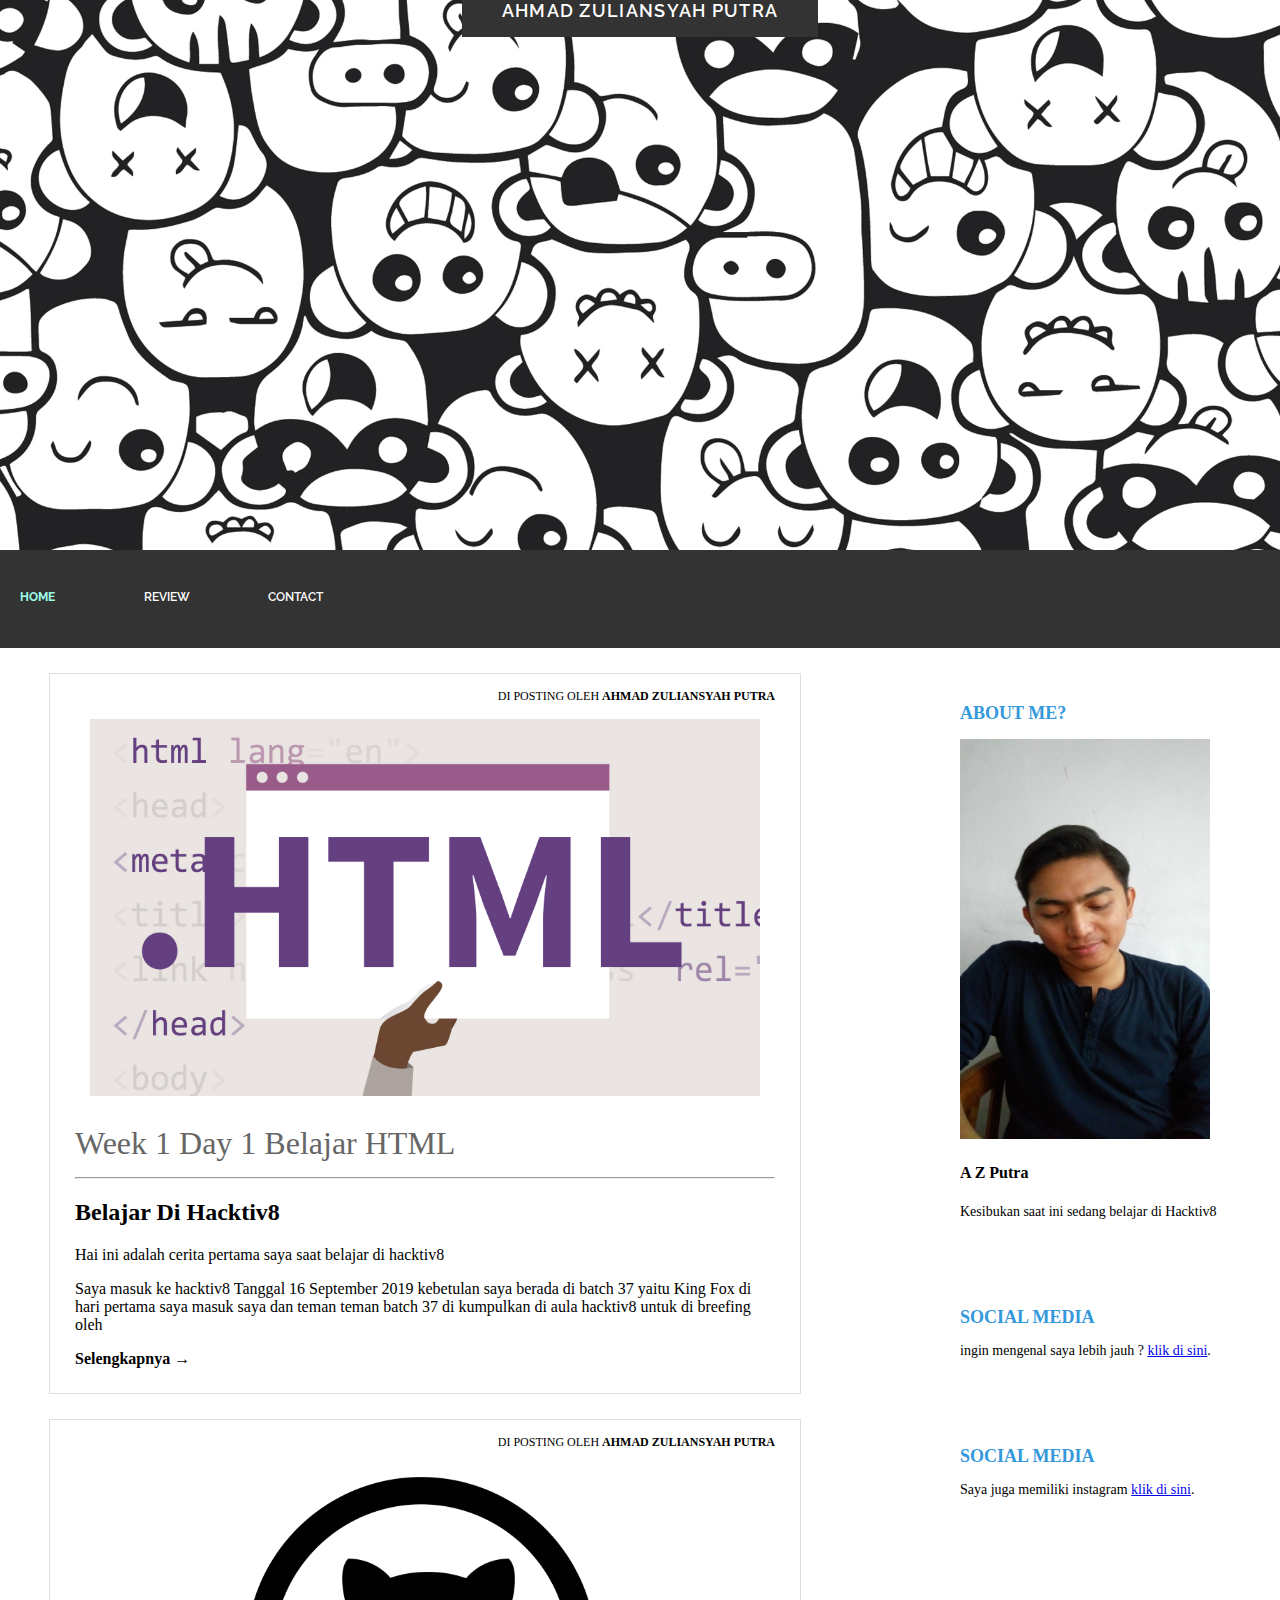
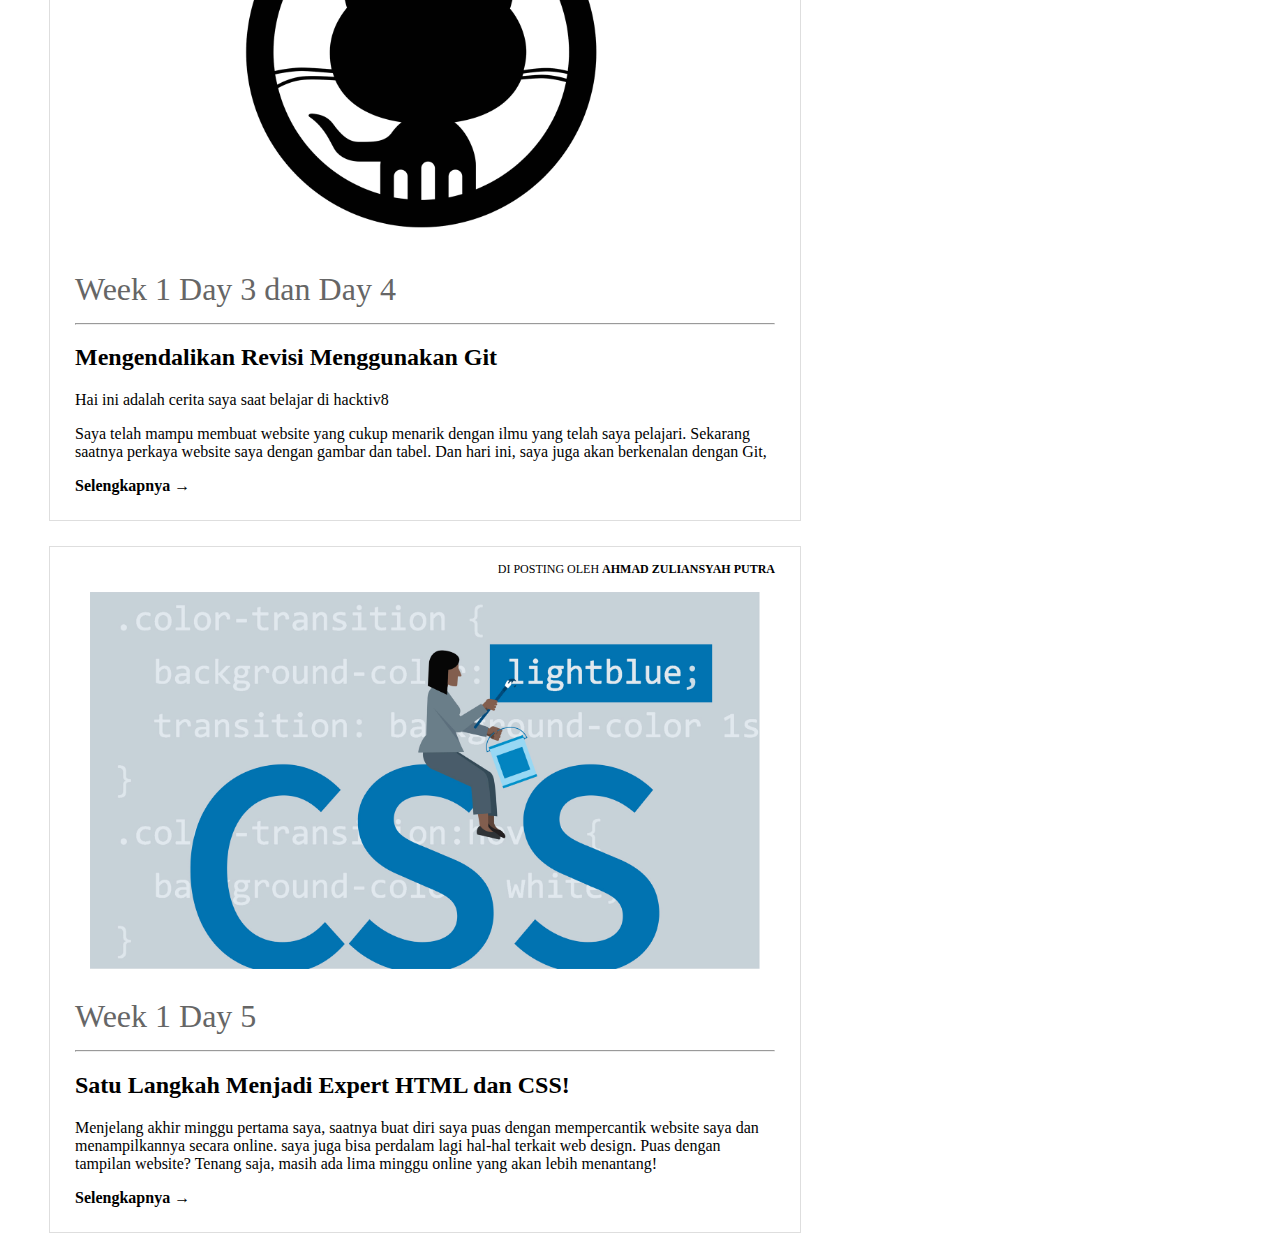
<file: individu/index.html>
<!DOCTYPE html>
  <html lang="en">
  <head>
    <meta charset="UTF-8">
    <meta name="viewport" content="width=device-width, initial-scale=1.0">
    <meta http-equiv="X-UA-Compatible" content="ie=edge">
    <title>Home</title>
    <link href='https://fonts.googleapis.com/css?family=Raleway:400, 600' rel='stylesheet' type='text/css'>
    <link href='style.css' rel='stylesheet' type='text/css'/>
  </head>

  <body>
    <header>
      <div class="jumbotron">
        <div class="container">  
          <a href="#me?" class="btn-main"> Ahmad Zuliansyah Putra </a>
        </div>
      </div>
    </header>

    <main>
        <nav>
          <ul>
            <a href="index.html">
              <li class="current"> Home </li>
            </a>
            <a href="review.html">
              <li> Review </li>
            </a>
            <a href="contact.html">
              <li> Contact </li>
            </a>
          </ul>
        </nav>
      </main>

    <div class="wrap">
      <aside class="sidebar">
          <div class="widget">
            <h2 id="me?">About Me?</h2>
            <img src="./img/me.jpg" alt="" style="height: 400px; width: 250px;">
            <h4>A Z Putra</h4>
            <p>Kesibukan saat ini sedang belajar di Hacktiv8</p>
          </div>
          <div class="widget">
            <h2>Social Media</h2>
            <p>ingin mengenal saya lebih jauh ? <a target="_blank" href="https://web.facebook.com/uta102">klik di sini</a>.</p>
          </div>
          <div class="widget">
              <h2>Social Media</h2>
              <p>Saya juga memiliki instagram <a target="_blank" href="https://www.instagram.com/ahmadzuliansyahp/?hl=en">klik di sini</a>.</p>
            </div>
        </aside>

      <!-- bagian konten Blog -->
		<div class="blog">
			<div class="conteudo">
				<div class="post-info">
					Di Posting Oleh <b>Ahmad Zuliansyah Putra</b>
				</div>
				<img src="./img/html.jpg">
				<h1> Week 1 Day 1 Belajar HTML </h1>
				<hr>
				<h2>Belajar Di Hacktiv8</h2>
        <p>Hai ini adalah cerita pertama saya saat belajar di hacktiv8</p>
        <p>Saya masuk ke hacktiv8 Tanggal 16 September 2019 kebetulan saya berada di batch 37 yaitu King Fox di hari pertama saya masuk saya dan teman teman batch 37 di kumpulkan di aula hacktiv8 untuk di breefing oleh</p>
				<a href="reviewHtml.html" class="continue-lendo">Selengkapnya →</a>
			</div>
			<div class="conteudo">
				<div class="post-info">
					Di Posting Oleh <b>Ahmad Zuliansyah Putra</b>
				</div>
				<img src="./img/github.png">
				<h1> Week 1 Day 3 dan Day 4 </h1>
				<hr>
				<h2>Mengendalikan Revisi Menggunakan Git</h2>
        <p>Hai ini adalah cerita saya saat belajar di hacktiv8</p>
        <p>Saya telah mampu membuat website yang cukup menarik dengan ilmu yang telah saya pelajari. Sekarang saatnya perkaya website saya dengan gambar dan tabel. Dan hari ini, saya juga akan berkenalan dengan Git,</p>	
				<a href="reviewGithub.html" class="continue-lendo">Selengkapnya →</a>
      </div>
      <div class="conteudo">
        <div class="post-info">
          Di Posting Oleh <b>Ahmad Zuliansyah Putra</b>
        </div>
        <img src="./img/css.jpg">
        <h1> Week 1 Day 5 </h1>
        <hr>
        <h2>Satu Langkah Menjadi Expert HTML dan CSS!</h2>
        <p>Menjelang akhir minggu pertama saya, saatnya buat diri saya puas dengan mempercantik website saya dan menampilkannya secara online. saya juga bisa perdalam lagi hal-hal terkait web design. Puas dengan tampilan website? Tenang saja, masih ada lima minggu online yang akan lebih menantang!</p>			
        <a href="reviewDay5.html" class="continue-lendo">Selengkapnya →</a>
      </div>
		</div>

    </div>
  </body>
</html>
</file>
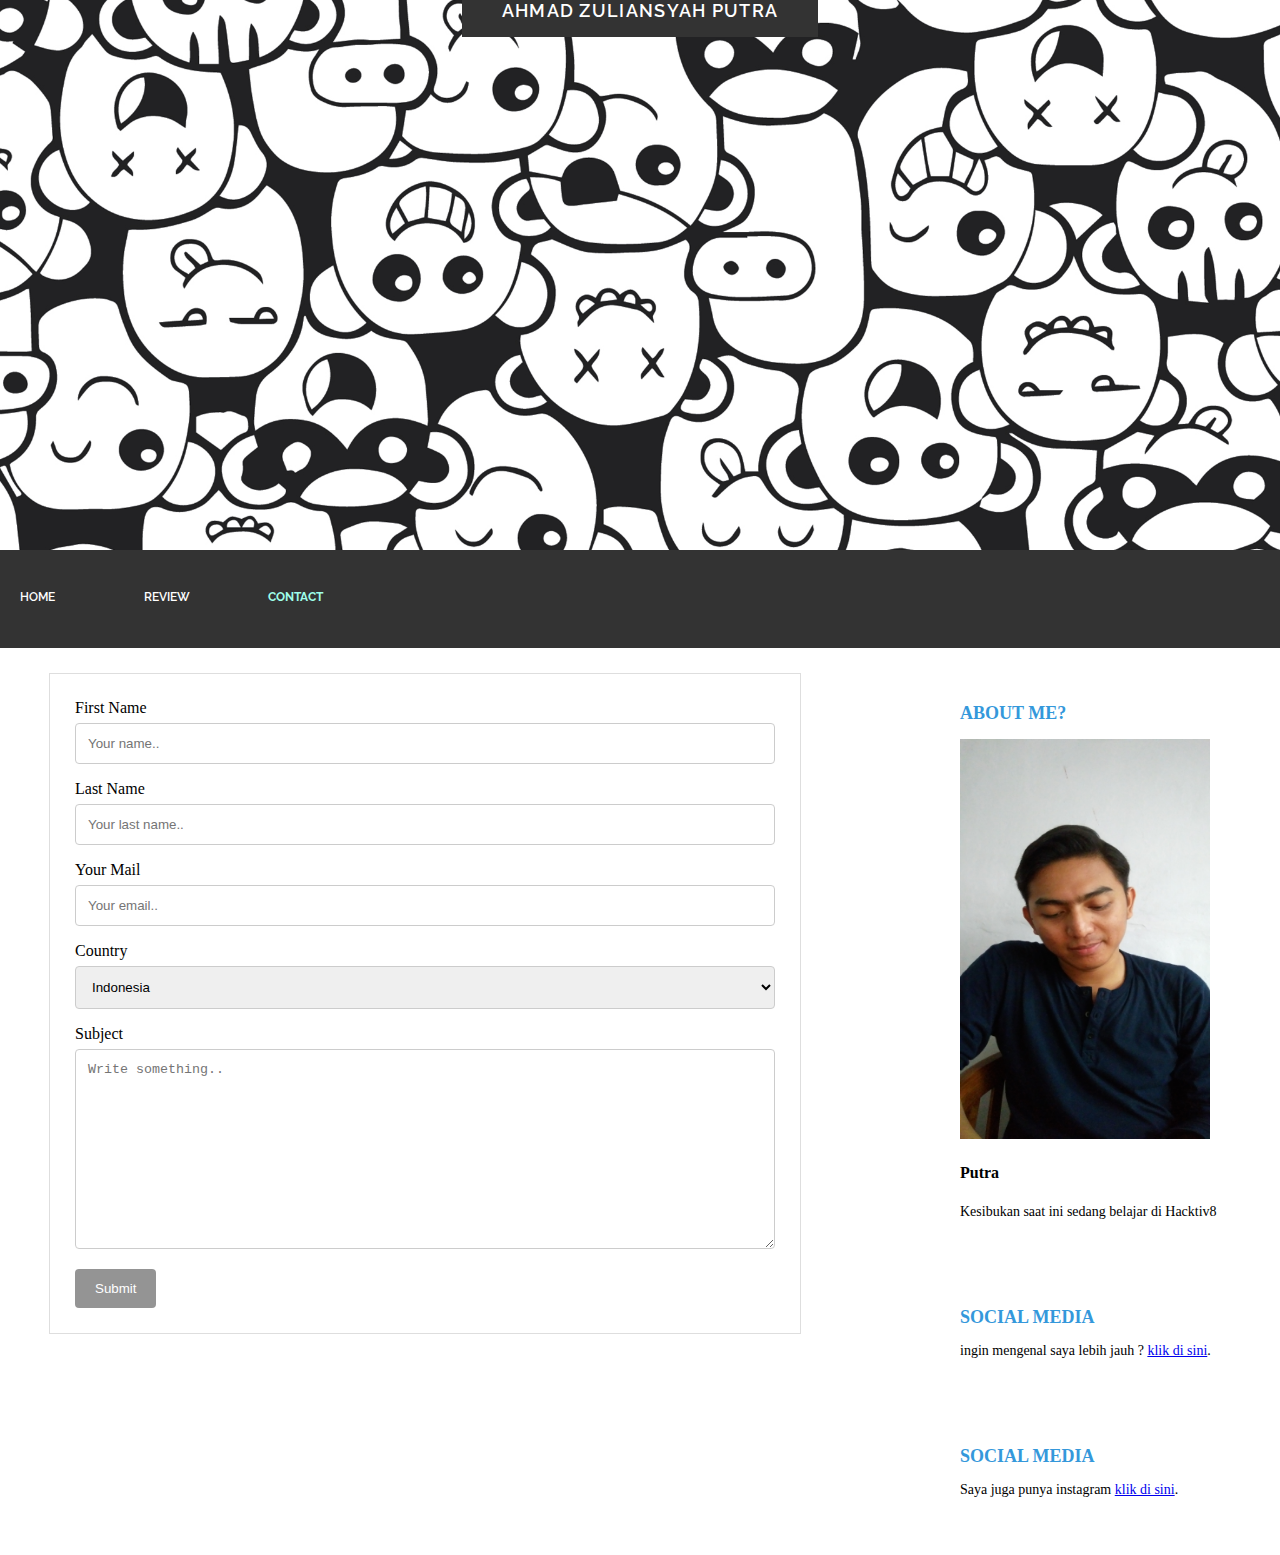
<file: individu/contact.html>
<!DOCTYPE html>
  <html lang="en">
  <head>
    <meta charset="UTF-8">
    <meta name="viewport" content="width=device-width, initial-scale=1.0">
    <meta http-equiv="X-UA-Compatible" content="ie=edge">
    <title>Contact</title>
    <link href='https://fonts.googleapis.com/css?family=Raleway:400, 600' rel='stylesheet' type='text/css'>
    <link href='contact.css' rel='stylesheet' type='text/css'/>
  </head>

  <body>
    <header>
      <div class="jumbotron">
        <div class="container">  
          <a href="#me?" class="btn-main"> Ahmad Zuliansyah Putra </a>
        </div>
      </div>
    </header>

    <main>
        <nav>
          <ul>
            <a href="index.html">
              <li> Home </li>
            </a>
            <a href="review.html">
              <li> Review </li>
            </a>
            <a href="contact.html">
              <li class="current"> Contact </li>
            </a>
          </ul>
        </nav>
      </main>

    <div class="wrap">
      <aside class="sidebar">
          <div class="widget">
            <h2 id="me?">About Me?</h2>
            <img src="./img/me.jpg" alt="" style="height: 400px; width: 250px;">
            <h4>Putra</h4>
            <p>Kesibukan saat ini sedang belajar di Hacktiv8</p>
          </div>
          <div class="widget">
            <h2>Social Media</h2>
            <p>ingin mengenal saya lebih jauh ? <a target="_blank" href="https://web.facebook.com/uta102">klik di sini</a>.</p>
          </div>
          <div class="widget">
              <h2>Social Media</h2>
              <p>Saya juga punya instagram <a target="_blank" href="https://www.instagram.com/ahmadzuliansyahp/?hl=en">klik di sini</a>.</p>
            </div>
        </aside>

      <!-- bagian konten Blog -->
		<div class="blog">
			<div class="conteudo">
                <form action="">
                    <label for="fname">First Name</label>
                    <input type="text" id="fname" name="firstname" placeholder="Your name..">
                    
                    <label for="lname">Last Name</label>
                    <input type="text" id="lname" name="lastname" placeholder="Your last name..">

                    <label for="email">Your Mail</label>
                    <input type="text" id="email" name="email" placeholder="Your email..">
                    
                    <label for="country">Country</label>
                    <select id="country" name="country">
                        <option value="indonesia">Indonesia</option>
                        <option value="inggris">Inggris</option>
                        <option value="korea">Korea</option>
                        <option value="jepang">Jepang</option>
                    </select>
                    
                    <label for="subject">Subject</label>
                    <textarea id="subject" name="subject" placeholder="Write something.." style="height:200px"></textarea>
                    
                    <input type="submit" value="Submit">
                </form>	
			</div>
		</div>
    </div>
  </body>
</html>
</file>
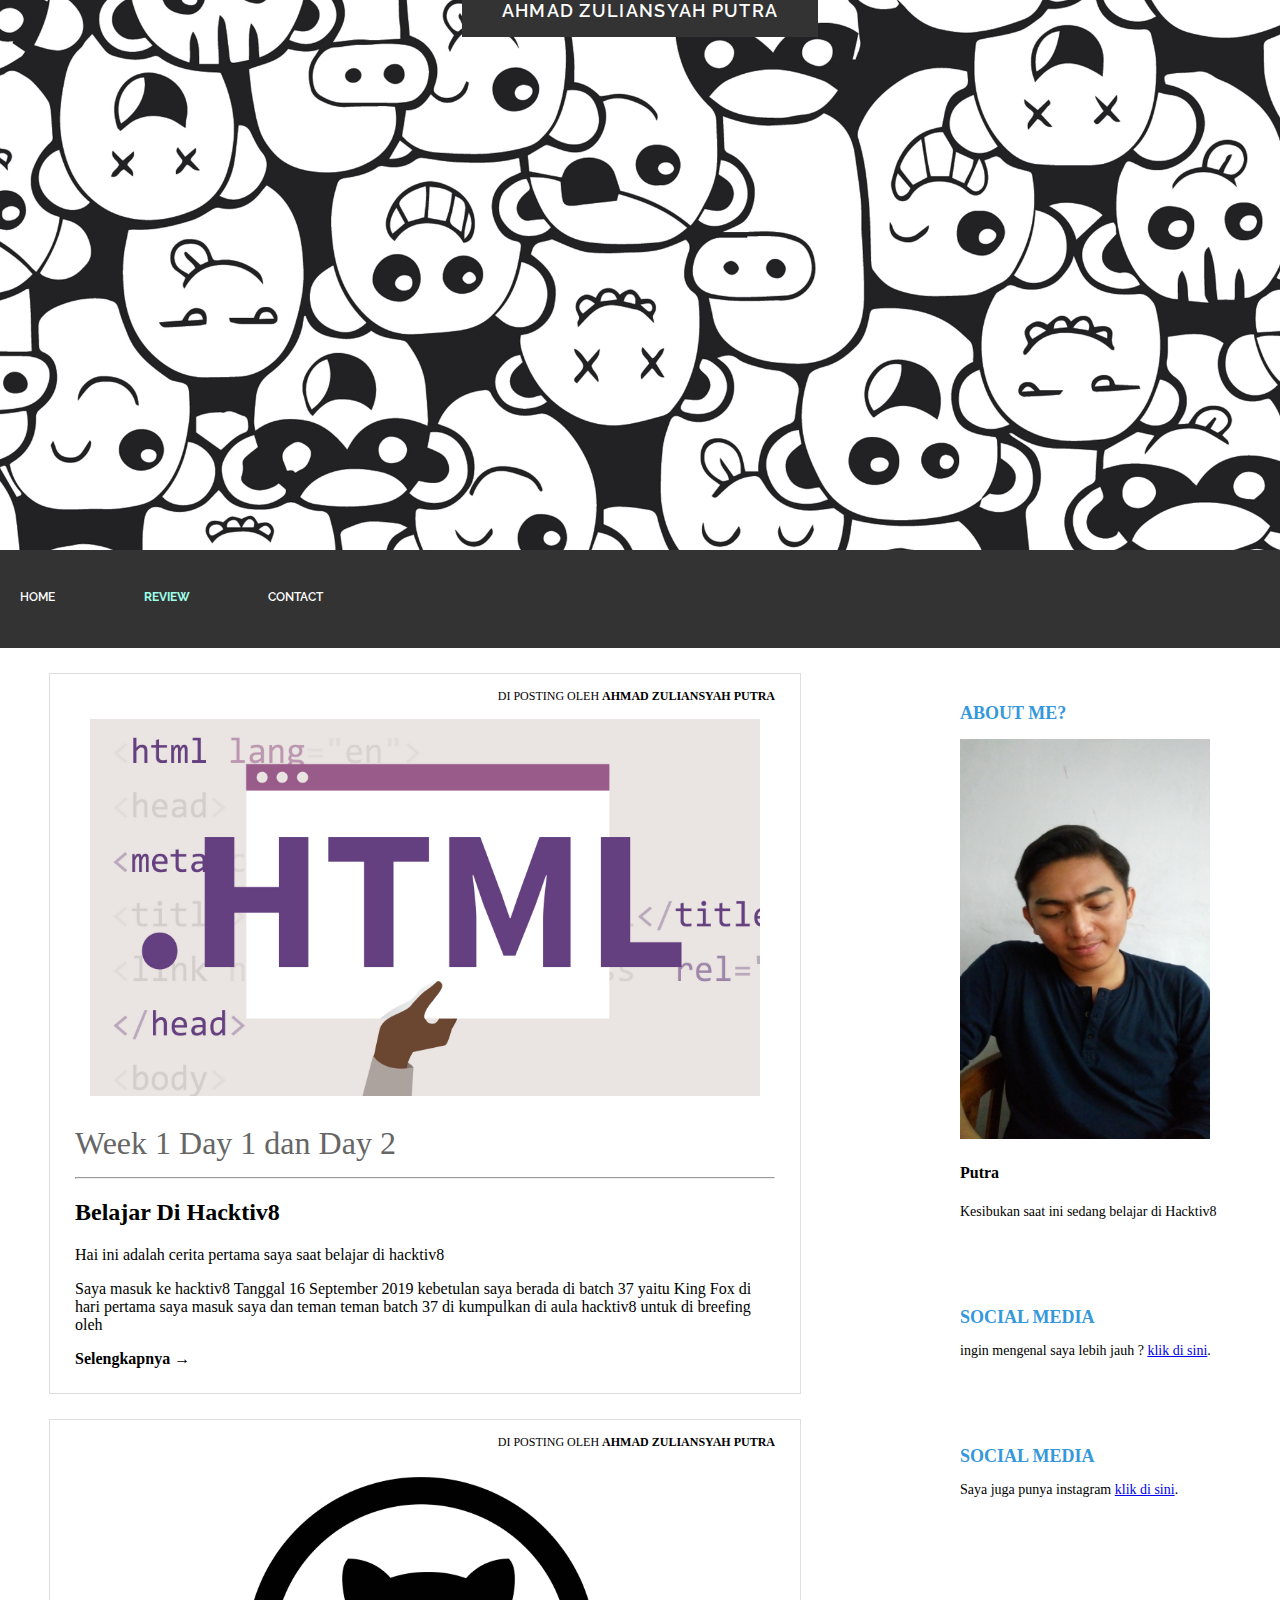
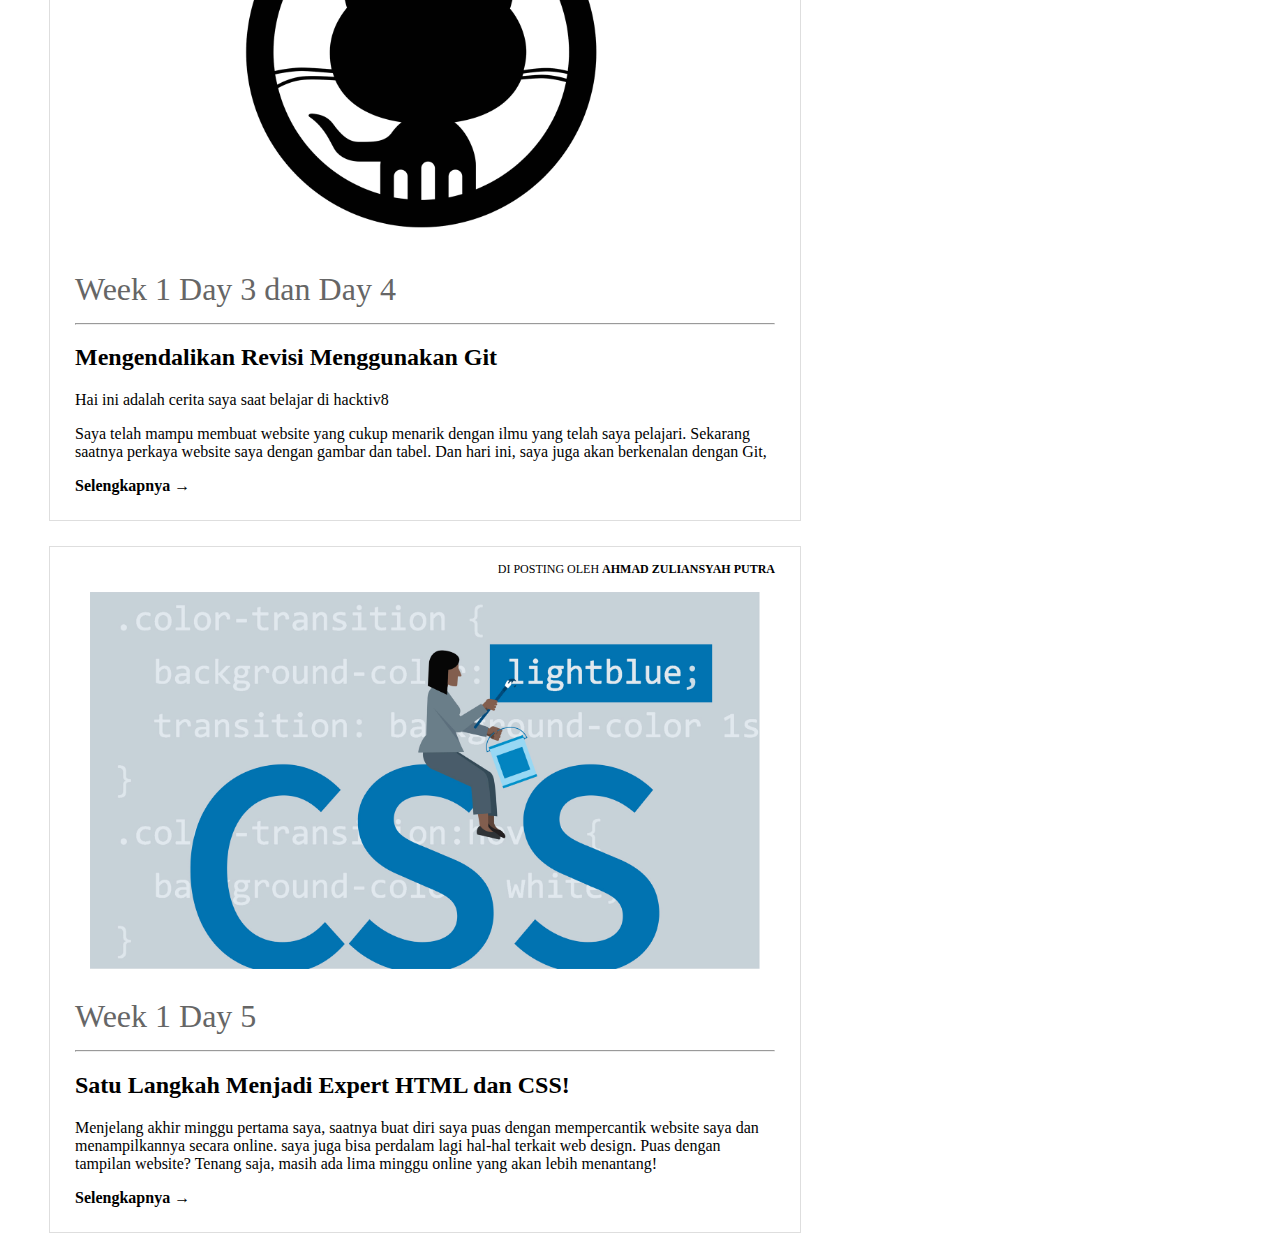
<file: individu/review.html>
<!DOCTYPE html>
  <html lang="en">
  <head>
    <meta charset="UTF-8">
    <meta name="viewport" content="width=device-width, initial-scale=1.0">
    <meta http-equiv="X-UA-Compatible" content="ie=edge">
    <title>Review</title>
    <link href='https://fonts.googleapis.com/css?family=Raleway:400, 600' rel='stylesheet' type='text/css'>
    <link href='style.css' rel='stylesheet' type='text/css'/>
  </head>

  <body>
    <header>
      <div class="jumbotron">
        <div class="container">  
          <a href="#me?" class="btn-main"> Ahmad Zuliansyah Putra </a>
        </div>
      </div>
    </header>

    <main>
        <nav>
          <ul>
            <a href="index.html">
              <li> Home </li>
            </a>
            <a href="review.html">
              <li class="current"> Review </li>
            </a>
            <a href="contact.html">
              <li> Contact </li>
            </a>
          </ul>
        </nav>
      </main>

    <div class="wrap">
      <aside class="sidebar">
          <div class="widget">
            <h2 id="me?">About Me?</h2>
            <img src="./img/me.jpg" alt="" style="height: 400px; width: 250px;">
            <h4>Putra</h4>
            <p>Kesibukan saat ini sedang belajar di Hacktiv8</p>
          </div>
          <div class="widget">
            <h2>Social Media</h2>
            <p>ingin mengenal saya lebih jauh ? <a target="_blank" href="https://web.facebook.com/uta102">klik di sini</a>.</p>
          </div>
          <div class="widget">
              <h2>Social Media</h2>
              <p>Saya juga punya instagram <a target="_blank" href="https://www.instagram.com/ahmadzuliansyahp/?hl=en">klik di sini</a>.</p>
            </div>
        </aside>

      <!-- bagian konten Blog -->
		<div class="blog">
			<div class="conteudo">
				<div class="post-info">
					Di Posting Oleh <b>Ahmad Zuliansyah Putra</b>
				</div>
				<img src="./img/html.jpg">
				<h1> Week 1 Day 1 dan Day 2 </h1>
				<hr>
				<h2>Belajar Di Hacktiv8</h2>
                <p>Hai ini adalah cerita pertama saya saat belajar di hacktiv8</p>
                <p>Saya masuk ke hacktiv8 Tanggal 16 September 2019 kebetulan saya berada di batch 37 yaitu King Fox di hari pertama saya masuk saya dan teman teman batch 37 di kumpulkan di aula hacktiv8 untuk di breefing oleh</p>				
				<a href="reviewHtml.html" class="continue-lendo">Selengkapnya →</a>
			</div>
			<div class="conteudo">
				<div class="post-info">
					Di Posting Oleh <b>Ahmad Zuliansyah Putra</b>
				</div>
				<img src="./img/github.png">
				<h1> Week 1 Day 3 dan Day 4 </h1>
				<hr>
				<h2>Mengendalikan Revisi Menggunakan Git</h2>
                 <p>Hai ini adalah cerita saya saat belajar di hacktiv8</p>
                <p>Saya telah mampu membuat website yang cukup menarik dengan ilmu yang telah saya pelajari. Sekarang saatnya perkaya website saya dengan gambar dan tabel. Dan hari ini, saya juga akan berkenalan dengan Git,</p>					
				<a href="reviewGithub.html" class="continue-lendo">Selengkapnya →</a>
      </div>
      <div class="conteudo">
        <div class="post-info">
          Di Posting Oleh <b>Ahmad Zuliansyah Putra</b>
        </div>
        <img src="./img/css.jpg">
        <h1> Week 1 Day 5 </h1>
        <hr>
        <h2>Satu Langkah Menjadi Expert HTML dan CSS!</h2>
        <p>Menjelang akhir minggu pertama saya, saatnya buat diri saya puas dengan mempercantik website saya dan menampilkannya secara online. saya juga bisa perdalam lagi hal-hal terkait web design. Puas dengan tampilan website? Tenang saja, masih ada lima minggu online yang akan lebih menantang!</p>				
        <a href="reviewDay5.html" class="continue-lendo">Selengkapnya →</a>
      </div>
		</div>

    </div>
  </body>
</html>
</file>
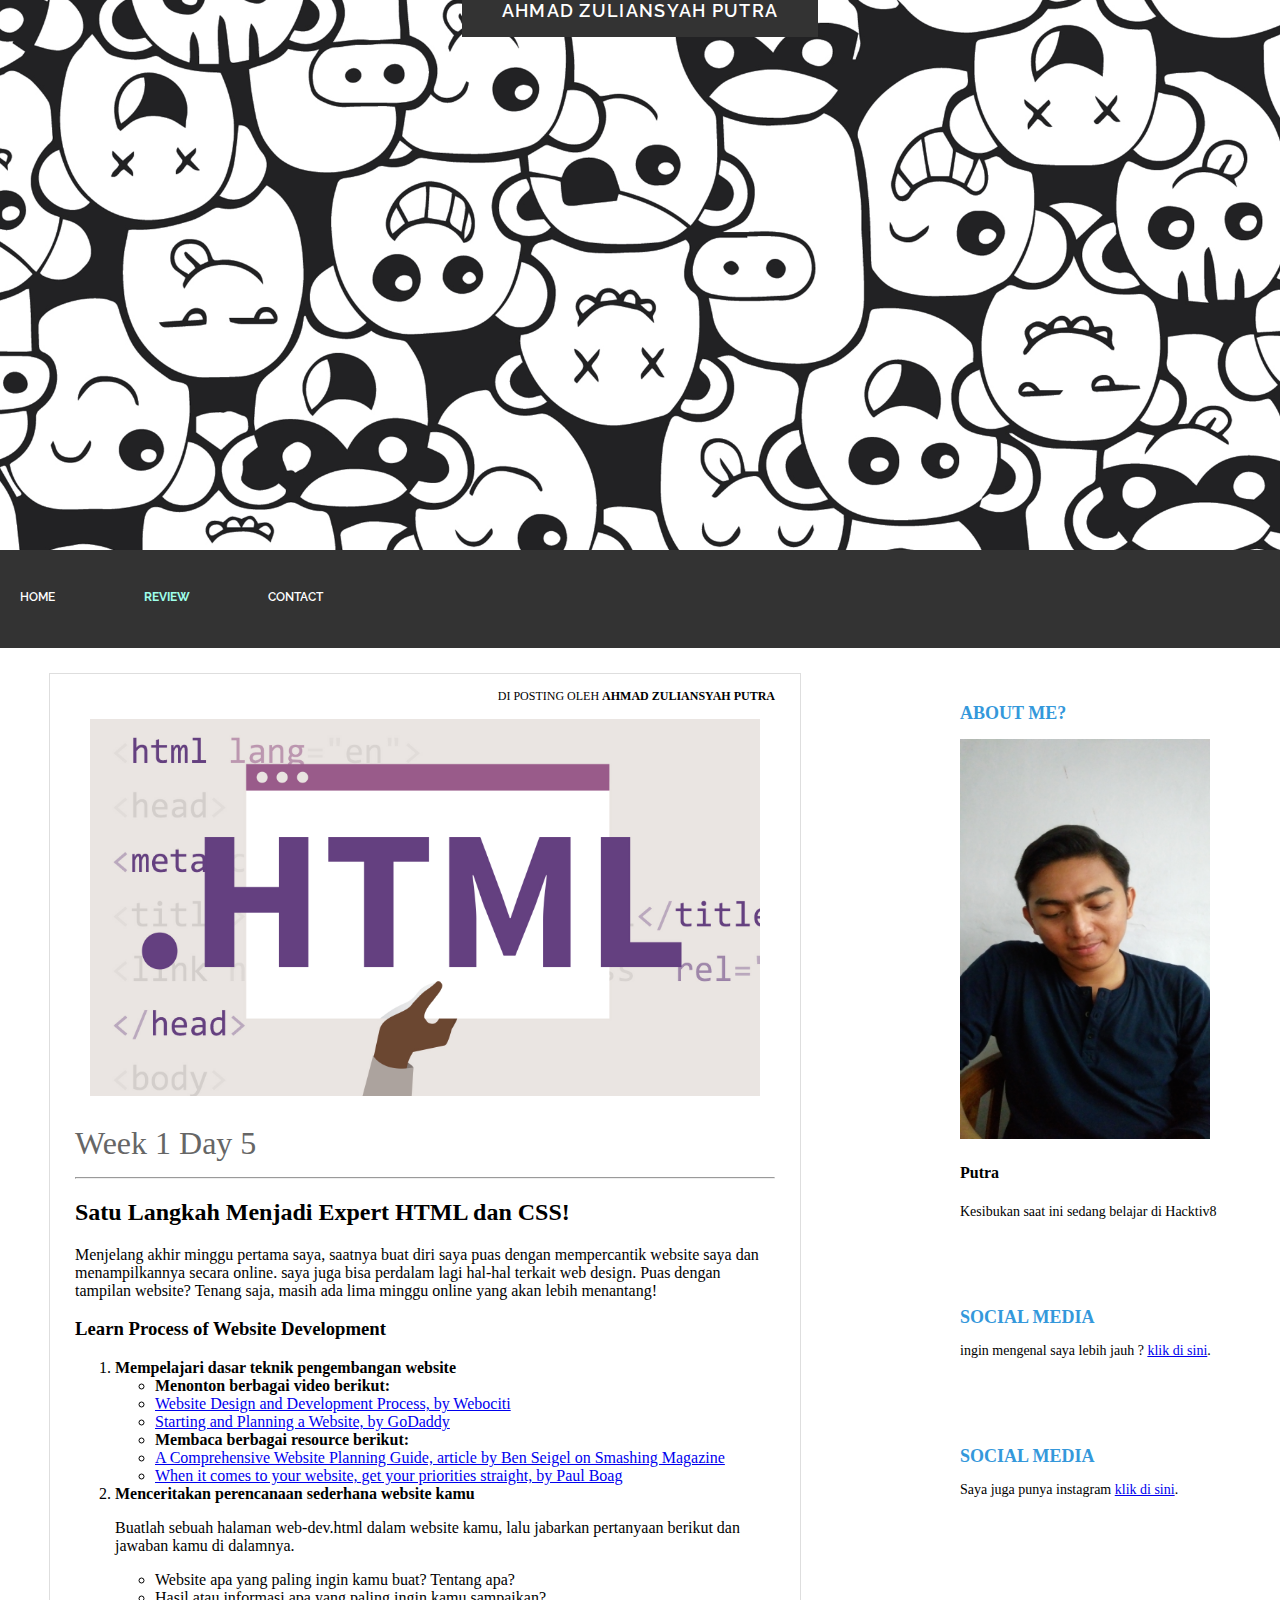
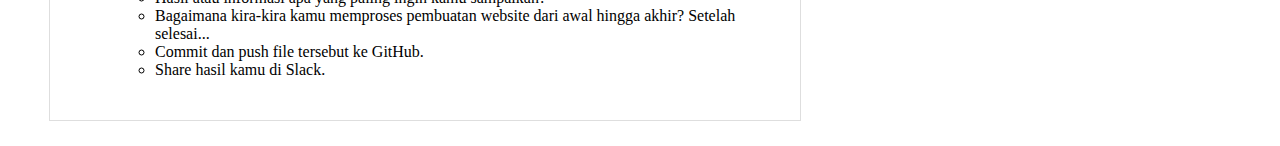
<file: individu/reviewDay5.html>
<!DOCTYPE html>
  <html lang="en">
  <head>
    <meta charset="UTF-8">
    <meta name="viewport" content="width=device-width, initial-scale=1.0">
    <meta http-equiv="X-UA-Compatible" content="ie=edge">
    <title>Review Day 5</title>
    <link href='https://fonts.googleapis.com/css?family=Raleway:400, 600' rel='stylesheet' type='text/css'>
    <link href='style.css' rel='stylesheet' type='text/css'/>
  </head>

  <body>
    <header>
      <div class="jumbotron">
        <div class="container">  
          <a href="#me?" class="btn-main"> Ahmad Zuliansyah Putra </a>
        </div>
      </div>
    </header>

    <main>
        <nav>
          <ul>
            <a href="index.html">
              <li> Home </li>
            </a>
            <a href="review.html">
              <li class="current"> Review </li>
            </a>
            <a href="contact.html">
              <li> Contact </li>
            </a>
          </ul>
        </nav>
      </main>

    <div class="wrap">
      <aside class="sidebar">
          <div class="widget">
            <h2 id="me?">About Me?</h2>
            <img src="./img/me.jpg" alt="" style="height: 400px; width: 250px;">
            <h4>Putra</h4>
            <p>Kesibukan saat ini sedang belajar di Hacktiv8</p>
          </div>
          <div class="widget">
            <h2>Social Media</h2>
            <p>ingin mengenal saya lebih jauh ? <a target="_blank" href="https://web.facebook.com/uta102">klik di sini</a>.</p>
          </div>
          <div class="widget">
              <h2>Social Media</h2>
              <p>Saya juga punya instagram <a target="_blank" href="https://www.instagram.com/ahmadzuliansyahp/?hl=en">klik di sini</a>.</p>
            </div>
        </aside>

      <!-- bagian konten Blog -->
		<div class="blog">
			<div class="conteudo">
				<div class="post-info">
					Di Posting Oleh <b>Ahmad Zuliansyah Putra</b>
                </div>
				<img src="./img/html.jpg">
				<h1> Week 1 Day 5</h1>
                <hr>
                <h2>Satu Langkah Menjadi Expert HTML dan CSS!</h2>
                <p>Menjelang akhir minggu pertama saya, saatnya buat diri saya puas dengan mempercantik website saya dan menampilkannya secara online. saya juga bisa perdalam lagi hal-hal terkait web design. Puas dengan tampilan website? Tenang saja, masih ada lima minggu online yang akan lebih menantang!</p>
                <h3>Learn Process of Website Development</h3>
                <ol>
                    <li><strong>Mempelajari dasar teknik pengembangan website</strong></li>
                    <ul>
                        <li><strong>Menonton berbagai video berikut:</strong></li>
                        <li><a href="https://www.youtube.com/watch?v=gQRsgFw7tcg">Website Design and Development Process, by Webociti</a></li>
                        <li><a href="https://www.youtube.com/watch?v=j2SI66_gavY">Starting and Planning a Website, by GoDaddy</a></li>
                        <li><strong>Membaca berbagai resource berikut:</strong></li>
                        <li><a href="https://www.smashingmagazine.com/2011/06/a-comprehensive-website-planning-guide/">A Comprehensive Website Planning Guide, article by Ben Seigel on Smashing Magazine</a></li>
                        <li><a href="https://boagworld.com/usability/when-it-comes-to-your-website-get-your-priorities-straight">When it comes to your website, get your priorities straight, by Paul Boag</a></li>
                    </ul>
                    <li><strong>Menceritakan perencanaan sederhana website kamu</strong></li>
                    <p>Buatlah sebuah halaman web-dev.html dalam website kamu, lalu jabarkan pertanyaan berikut dan jawaban kamu di dalamnya.</p>
                    <ul>
                        <li>Website apa yang paling ingin kamu buat? Tentang apa?</li>
                        <li>Hasil atau informasi apa yang paling ingin kamu sampaikan?</li>
                        <li>Bagaimana kira-kira kamu memproses pembuatan website dari awal hingga akhir?
                        Setelah selesai...</li>
                        <li>Commit dan push file tersebut ke GitHub.</li>
                        <li>Share hasil kamu di Slack.</li>
                    </ul>
                </ol>
			</div>
		</div>
    </div>
  </body>
</html>
</file>
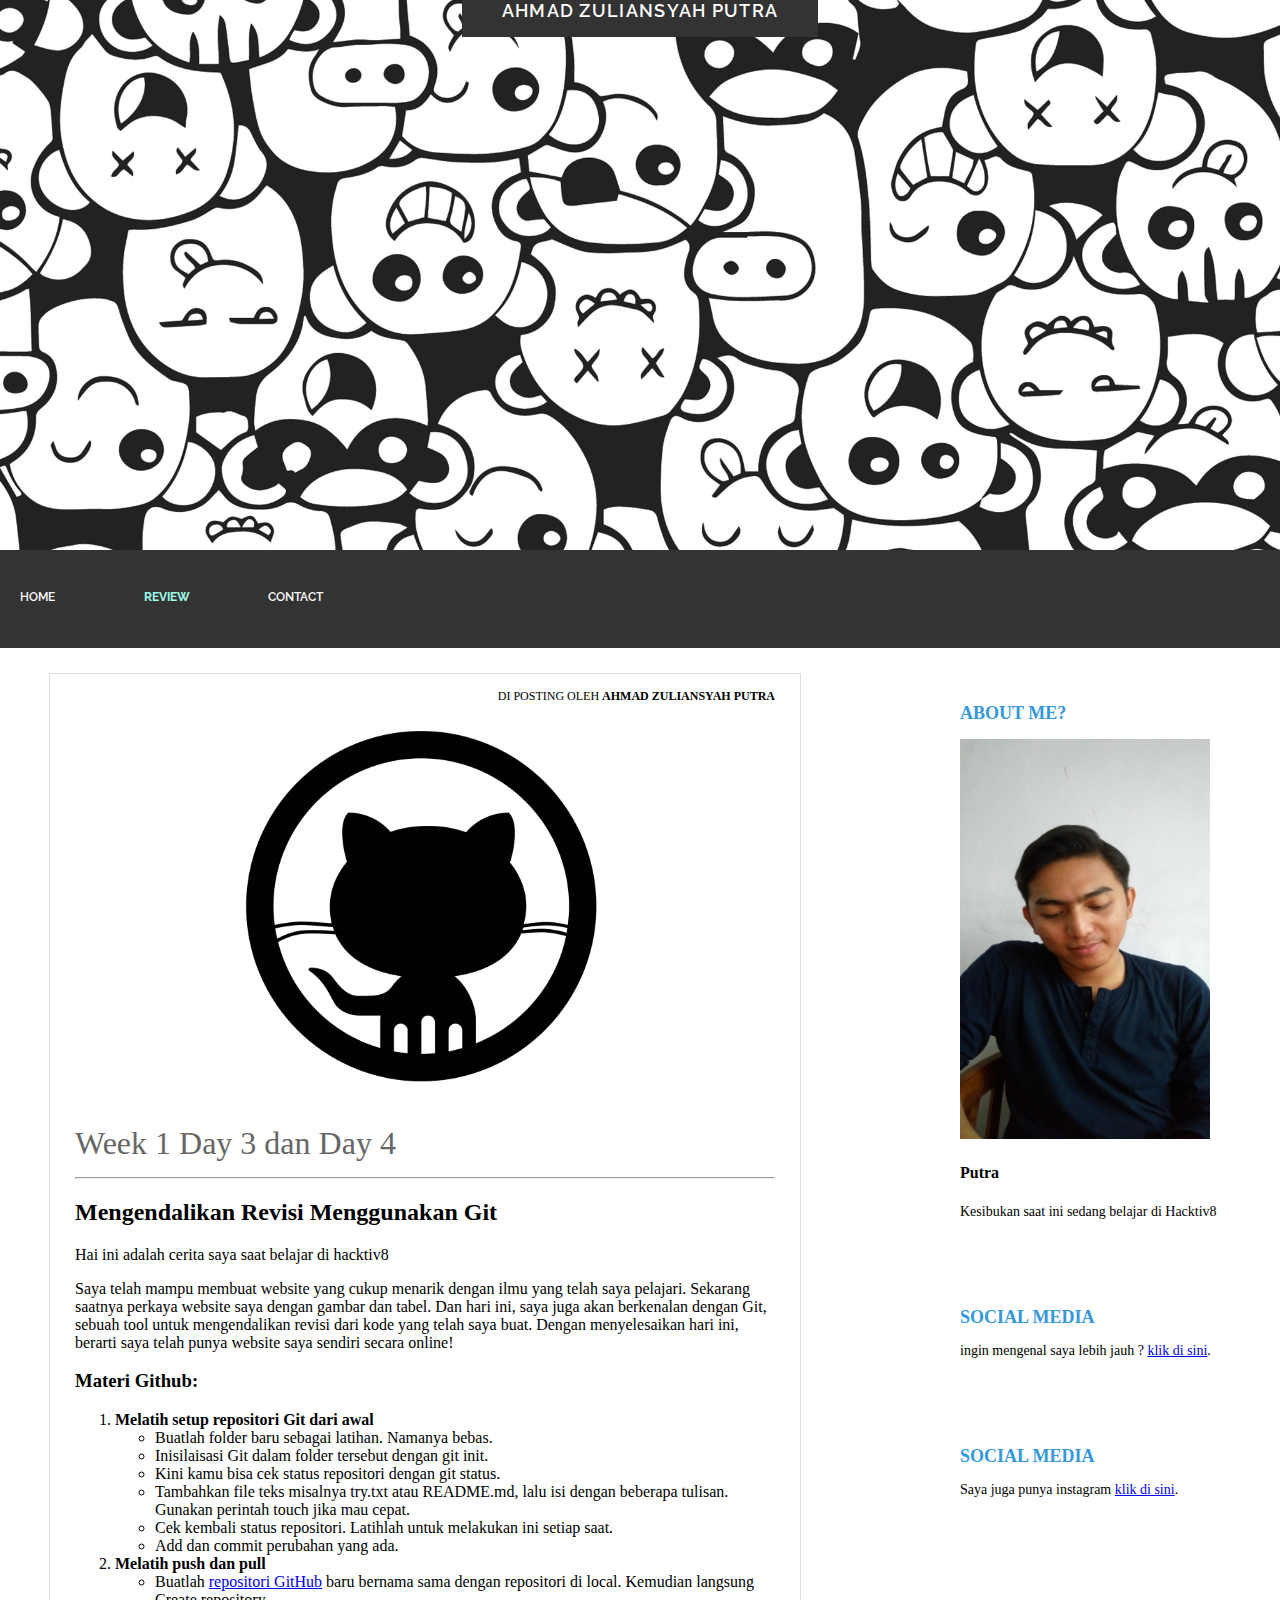
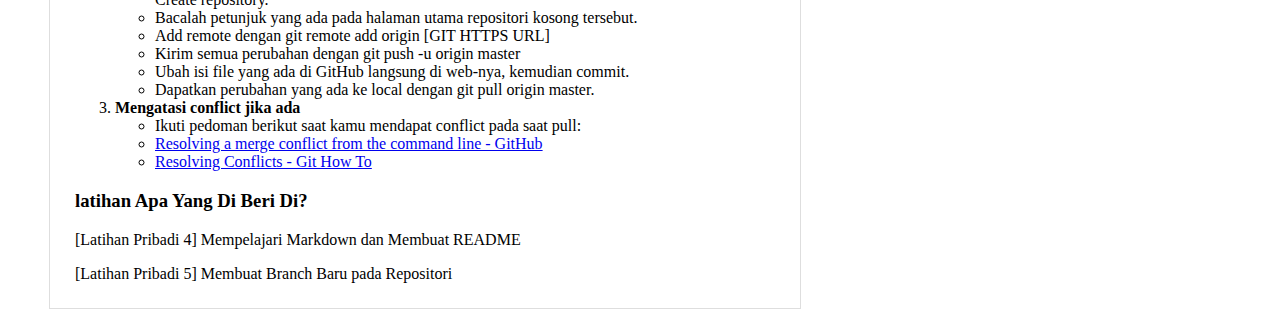
<file: individu/reviewGithub.html>
<!DOCTYPE html>
  <html lang="en">
  <head>
    <meta charset="UTF-8">
    <meta name="viewport" content="width=device-width, initial-scale=1.0">
    <meta http-equiv="X-UA-Compatible" content="ie=edge">
    <title>Review Github</title>
    <link href='https://fonts.googleapis.com/css?family=Raleway:400, 600' rel='stylesheet' type='text/css'>
    <link href='style.css' rel='stylesheet' type='text/css'/>
  </head>

  <body>
    <header>
      <div class="jumbotron">
        <div class="container">  
          <a href="#me?" class="btn-main"> Ahmad Zuliansyah Putra </a>
        </div>
      </div>
    </header>

    <main>
        <nav>
          <ul>
            <a href="index.html">
              <li> Home </li>
            </a>
            <a href="review.html">
              <li class="current"> Review </li>
            </a>
            <a href="contact.html">
              <li> Contact </li>
            </a>
          </ul>
        </nav>
      </main>

    <div class="wrap">
      <aside class="sidebar">
          <div class="widget">
            <h2 id="me?">About Me?</h2>
            <img src="./img/me.jpg" alt="" style="height: 400px; width: 250px;">
            <h4>Putra</h4>
            <p>Kesibukan saat ini sedang belajar di Hacktiv8</p>
          </div>
          <div class="widget">
            <h2>Social Media</h2>
            <p>ingin mengenal saya lebih jauh ? <a target="_blank" href="https://web.facebook.com/uta102">klik di sini</a>.</p>
          </div>
          <div class="widget">
              <h2>Social Media</h2>
              <p>Saya juga punya instagram <a target="_blank" href="https://www.instagram.com/ahmadzuliansyahp/?hl=en">klik di sini</a>.</p>
            </div>
        </aside>

      <!-- bagian konten Blog -->
		<div class="blog">
			<div class="conteudo">
				<div class="post-info">
					Di Posting Oleh <b>Ahmad Zuliansyah Putra</b>
                </div>
				<img src="./img/github.png">
				<h1> Week 1 Day 3 dan Day 4</h1>
                <hr>
                <h2>Mengendalikan Revisi Menggunakan Git</h2>
                <p>Hai ini adalah cerita saya saat belajar di hacktiv8</p>
                <p>Saya telah mampu membuat website yang cukup menarik dengan ilmu yang telah saya pelajari. Sekarang saatnya perkaya website saya dengan gambar dan tabel. Dan hari ini, saya juga akan berkenalan dengan Git, sebuah tool untuk mengendalikan revisi dari kode yang telah saya buat. Dengan menyelesaikan hari ini, berarti saya telah punya website saya sendiri secara online!</p>
                <h3>Materi Github:</h3>
                <ol>
                    <li><strong>Melatih setup repositori Git dari awal</strong></li>
                        <ul>
                            <li>Buatlah folder baru sebagai latihan. Namanya bebas.</li>
                            <li>Inisilaisasi Git dalam folder tersebut dengan git init.</li>
                            <li>Kini kamu bisa cek status repositori dengan git status.</li>
                            <li>Tambahkan file teks misalnya try.txt atau README.md, lalu isi dengan beberapa tulisan. Gunakan perintah touch jika mau cepat.</li>
                            <li>Cek kembali status repositori. Latihlah untuk melakukan ini setiap saat.</li>
                            <li>Add dan commit perubahan yang ada.</li>
                        </ul>
                    <li><strong>Melatih push dan pull</strong></li>
                    <ul>
                        <li>Buatlah <a href="https://github.com/new">repositori GitHub</a> baru bernama sama dengan repositori di local. Kemudian langsung Create repository.</li>
                        <li>Bacalah petunjuk yang ada pada halaman utama repositori kosong tersebut.</li>
                        <li>Add remote dengan git remote add origin [GIT HTTPS URL]</li>
                        <li>Kirim semua perubahan dengan git push -u origin master</li>
                        <li>Ubah isi file yang ada di GitHub langsung di web-nya, kemudian commit.</li>
                        <li>Dapatkan perubahan yang ada ke local dengan git pull origin master.</li>
                    </ul>
                    <li><strong>Mengatasi conflict jika ada</strong></li>
                    <ul>
                        <li>Ikuti pedoman berikut saat kamu mendapat conflict pada saat pull:</li>
                        <li><a href="https://help.github.com/en/articles/resolving-a-merge-conflict-using-the-command-line">Resolving a merge conflict from the command line - GitHub</a></li>
                        <li><a href="https://githowto.com/resolving_conflicts">Resolving Conflicts - Git How To</a></li>
                    </ul>
                </ol>
                
                <h3>latihan Apa Yang Di Beri Di?</h3>
                <p>[Latihan Pribadi 4] Mempelajari Markdown dan Membuat README</p>
                <p>[Latihan Pribadi 5] Membuat Branch Baru pada Repositori</p>		
			</div>
		</div>
    </div>
  </body>
</html>
</file>
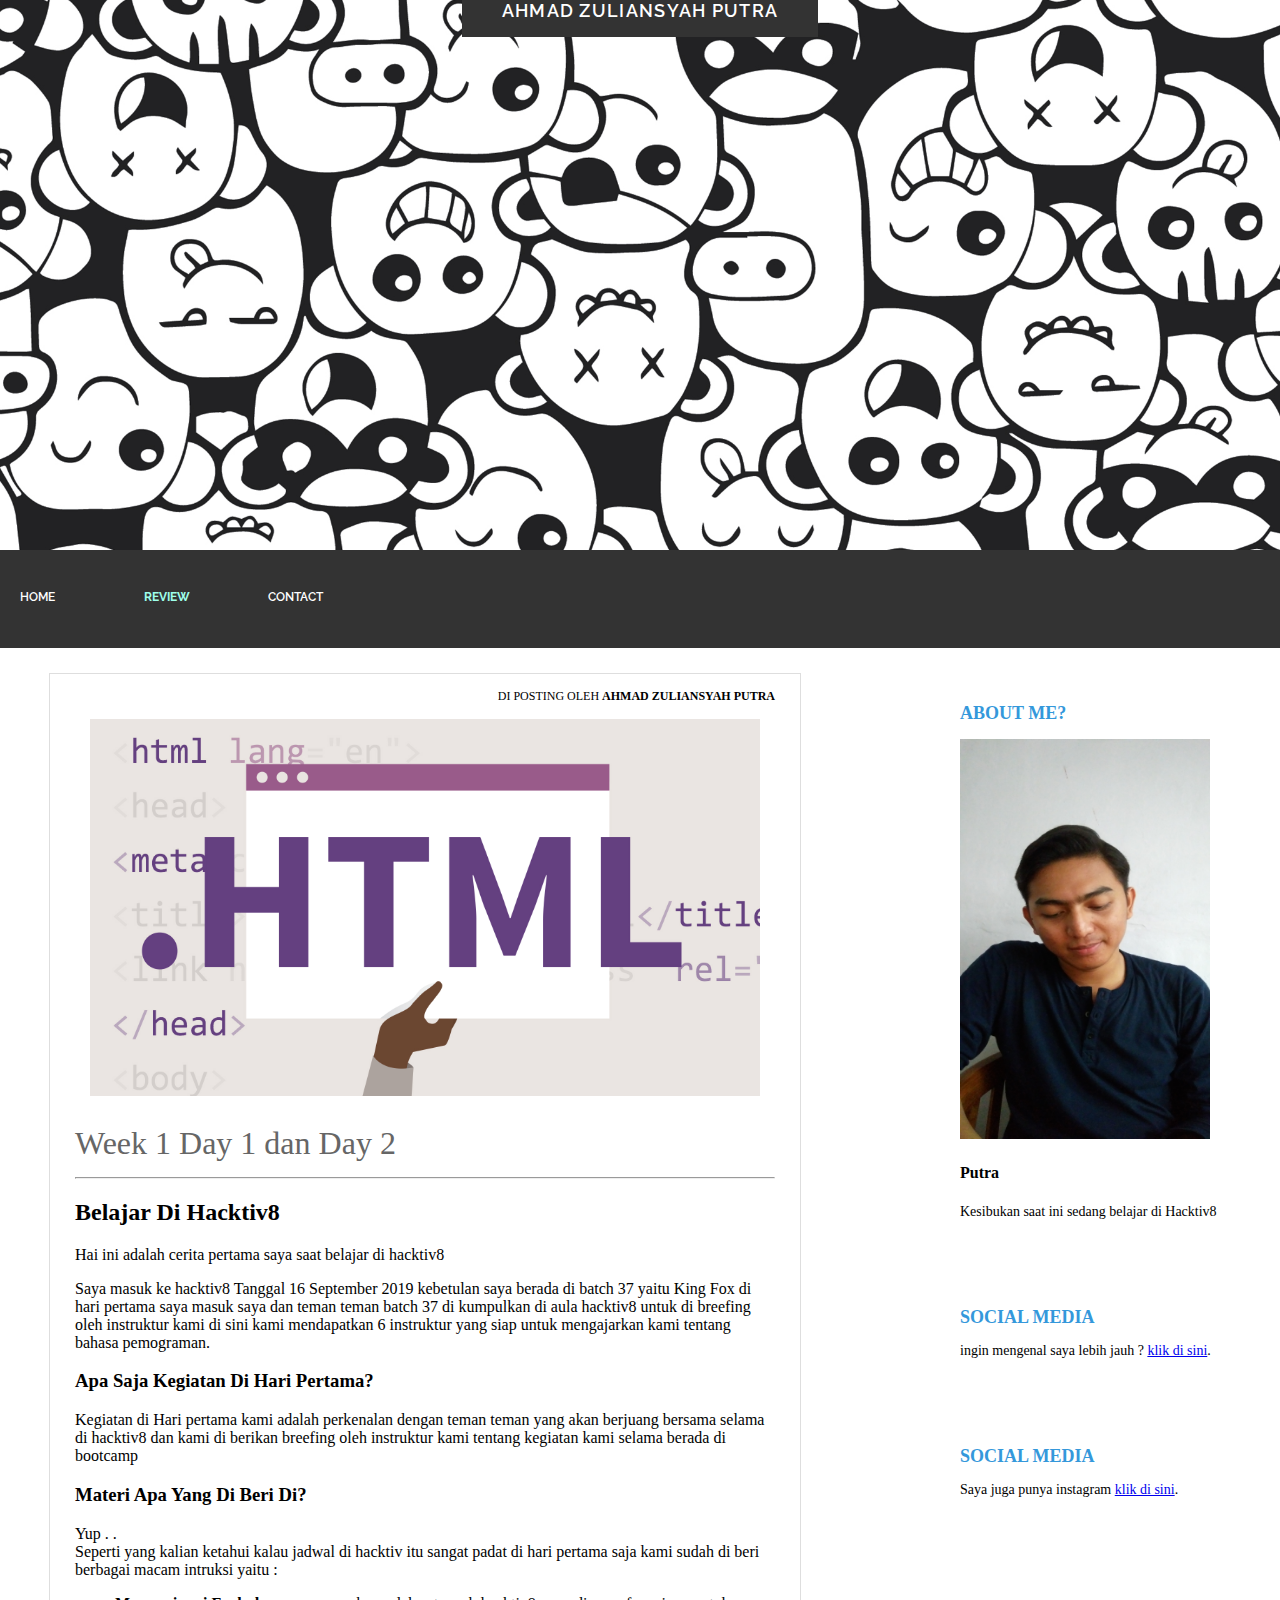
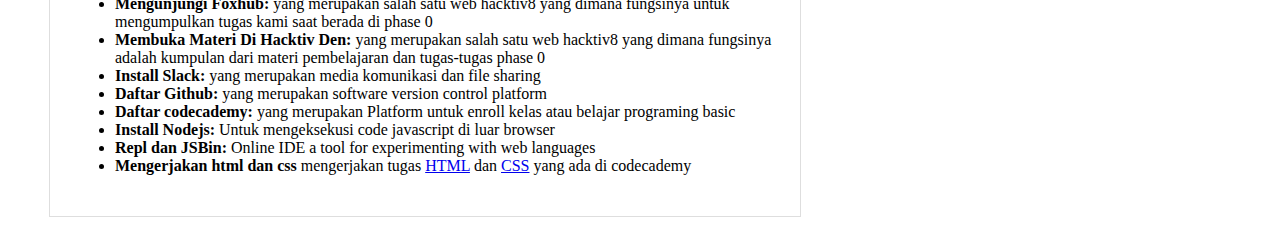
<file: individu/reviewHtml.html>
<!DOCTYPE html>
  <html lang="en">
  <head>
    <meta charset="UTF-8">
    <meta name="viewport" content="width=device-width, initial-scale=1.0">
    <meta http-equiv="X-UA-Compatible" content="ie=edge">
    <title>Review Day 1 dan 2</title>
    <link href='https://fonts.googleapis.com/css?family=Raleway:400, 600' rel='stylesheet' type='text/css'>
    <link href='style.css' rel='stylesheet' type='text/css'/>
  </head>

  <body>
    <header>
      <div class="jumbotron">
        <div class="container">  
          <a href="#me?" class="btn-main"> Ahmad Zuliansyah Putra </a>
        </div>
      </div>
    </header>

    <main>
        <nav>
          <ul>
            <a href="index.html">
              <li> Home </li>
            </a>
            <a href="review.html">
              <li class="current"> Review </li>
            </a>
            <a href="contact.html">
              <li> Contact </li>
            </a>
          </ul>
        </nav>
      </main>

    <div class="wrap">
      <aside class="sidebar">
          <div class="widget">
            <h2 id="me?">About Me?</h2>
            <img src="./img/me.jpg" alt="" style="height: 400px; width: 250px;">
            <h4>Putra</h4>
            <p>Kesibukan saat ini sedang belajar di Hacktiv8</p>
          </div>
          <div class="widget">
            <h2>Social Media</h2>
            <p>ingin mengenal saya lebih jauh ? <a target="_blank" href="https://web.facebook.com/uta102">klik di sini</a>.</p>
          </div>
          <div class="widget">
              <h2>Social Media</h2>
              <p>Saya juga punya instagram <a target="_blank" href="https://www.instagram.com/ahmadzuliansyahp/?hl=en">klik di sini</a>.</p>
            </div>
        </aside>

      <!-- bagian konten Blog -->
		<div class="blog">
			<div class="conteudo">
				<div class="post-info">
					Di Posting Oleh <b>Ahmad Zuliansyah Putra</b>
                </div>
				<img src="./img/html.jpg">
				<h1> Week 1 Day 1 dan Day 2</h1>
                <hr>
                <h2>Belajar Di Hacktiv8</h2>
                <p>Hai ini adalah cerita pertama saya saat belajar di hacktiv8</p>
                <p>Saya masuk ke hacktiv8 Tanggal 16 September 2019 kebetulan saya berada di batch 37 yaitu King Fox di hari pertama saya masuk saya dan teman teman batch 37 di kumpulkan di aula hacktiv8 untuk di breefing oleh instruktur kami di sini kami mendapatkan 6 instruktur yang siap untuk mengajarkan kami tentang bahasa pemograman.</p>
                <h3>Apa Saja Kegiatan Di Hari Pertama?</h3>
                <p>Kegiatan di Hari pertama kami adalah perkenalan dengan teman teman yang akan berjuang bersama selama di hacktiv8 dan kami di berikan breefing oleh instruktur kami tentang kegiatan kami selama berada di bootcamp</p>
                <h3>Materi Apa Yang Di Beri Di?</h3>
                <p>Yup . . <br> Seperti yang kalian ketahui kalau jadwal di hacktiv itu sangat padat di hari pertama saja kami sudah di beri berbagai macam intruksi yaitu : </p>
                <ul>
                    <li><strong>Mengunjungi Foxhub:</strong>
                        <span>yang merupakan salah satu web hacktiv8 yang dimana fungsinya untuk mengumpulkan tugas kami saat berada di phase 0</span></li>
                    <li><strong>Membuka Materi Di Hacktiv Den:</strong>
                        <span>yang merupakan salah satu web hacktiv8 yang dimana fungsinya adalah kumpulan dari materi pembelajaran dan tugas-tugas phase 0</span></li>
                    <li><strong>Install Slack:</strong>
                        <span>yang merupakan media komunikasi dan file sharing</span></li>
                    <li><strong>Daftar Github:</strong>
                        <span>yang merupakan software version control platform</span></li>
                    <li><strong>Daftar codecademy:</strong>
                        <span>yang merupakan Platform untuk enroll kelas atau belajar programing basic</span></li>
                    <li><strong>Install Nodejs:</strong>
                        <span>Untuk mengeksekusi code javascript di luar browser</span></li>
                    <li><strong>Repl dan JSBin:</strong>
                        <span>Online IDE a tool for experimenting with web languages</span></li>
                    <li><strong>Mengerjakan html dan css</strong>
                        <span>mengerjakan tugas <a href="https://www.codecademy.com/learn/learn-html">HTML</a> dan <a href="https://www.codecademy.com/learn/learn-css">CSS</a> yang ada di codecademy</span></li>   
                </ul>
                </p>		
			</div>
		</div>
    </div>
  </body>
</html>
</file>
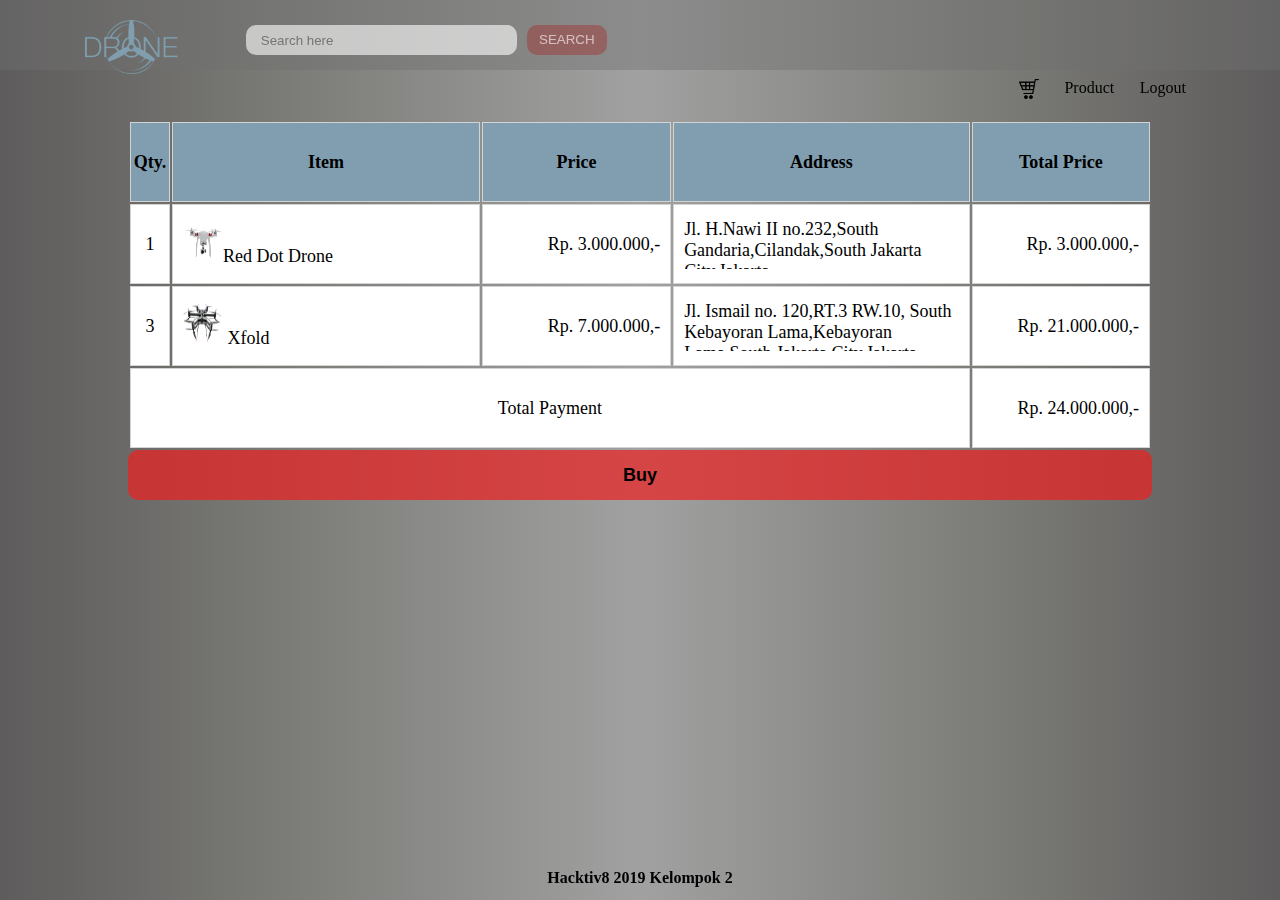
<file: kelompok/list-buy.html>
<!DOCTYPE html>
<html lang="en">
<head>
    <meta charset="UTF-8">
    <meta name="viewport" content="width=device-width, initial-scale=1.0">
    <meta http-equiv="X-UA-Compatible" content="ie=edge">
    <title>Cart</title>
    <link rel="stylesheet" href="list-buy.css">
</head>
<body>
    <header>
        <div class="container">
            <div id="branding">
                <a href="home.html">
                    <img class="hightlight" src="./images/droneLogo.png" alt="logo" width="10%" ; style="display: block;">
                </a>
                <div id="search">
                    <form action="myproduct.html">
                        <input class="search-area" type="text" name="text" placeholder="Search here">
                        <input class="search-btn" type="submit" name="submit" value="SEARCH">
                    </form>
                </div>
            </div>
            <nav>
                <div class="right" style="display: flex;">
                    <div style="margin-right: 2vw;">
                        <a href="list-buy.html">
                            <img class="shopping" src="./images/shopping-cart.png" alt="transaction" width="20vw" style="display: block">
                        </a>
                    </div>
                    <div style="margin-right: 2vw;">
                        <a href="myproduct.html">Product</a>
                    </div>
                    <div style="margin-right: 2vw;">
                        <a href="index.html">Logout</a>
                    </div>
                </div>
            </nav>

        </div>
    </header>

    <main>
        <div id="table-div">
        <table>
            <thead>
                <tr>
                    <th class="quantity">Qty.</th>
                    <th class="item">Item</th>
                    <th class="price">Price</th>
                    <th class="address">Address</th>
                    <th class="total">Total Price</th>
                </tr>
            </thead>
                <tr>
                    <td>1</td>
                    <td><img src="images/drone1.png">Red Dot Drone</td>
                    <td>Rp. 3.000.000,-</td>
                    <td><p class="alamat">Jl. H.Nawi II no.232,South Gandaria,Cilandak,South Jakarta City,Jakarta </p></td>
                    <td>Rp. 3.000.000,-</td>
                </tr>
                <tr>
                    <td>3</td>
                    <td><img src="images/Xfold.jpeg" alt="Xfold"> Xfold</td>
                    <td>Rp. 7.000.000,-</td>
                    <td><p class="alamat">Jl. Ismail no. 120,RT.3 RW.10, South Kebayoran Lama,Kebayoran Lama,South Jakarta City,Jakarta</p></td>
                    <td>Rp. 21.000.000,-</td>
                </tr>
            <tfoot>
                <tr>
                    <td colspan="4">Total Payment</td>
                    <td style="text-align: right">Rp. 24.000.000,-</td>
                </tr>
            </tfoot>
        </table>
        <form action="#pay">
        <input type="submit" value="Buy" id="buy-buy">
        </form>
        </div>

<!-- payment -->

<div class="pay-ment" id="pay">
    <div class="payment">
<section>
    <input type="radio" name="payment" id="cc" value="cc">
    <label for="cc">Credit Card</label>
</section>
<section>
<input type="text" name="credit" id="cc-num" maxlength="16" minlength="14" pattern="[0-9]">
</section>
<section>
    <input type="radio" name="payment" id="COD" value="COD">
    <label for="COD">Cash on Delivery</label>
    <a class="bayar" href="#pop">Pay</a>
</section>
    </div>
</div>

<!-- pop-up -->

<div class="pop-up" id="pop">
    <div class="popup">
    <img src="images/pop-up.jpg" alt="pop-up"/>
    <a class="back" href="home.html">Back to Homepage</a>
    </div>
</div>

<!-- close pop-up -->
    </main>

    <footer>
    Hacktiv8 2019 Kelompok 2
    </footer>
</body>
</html>
</file>
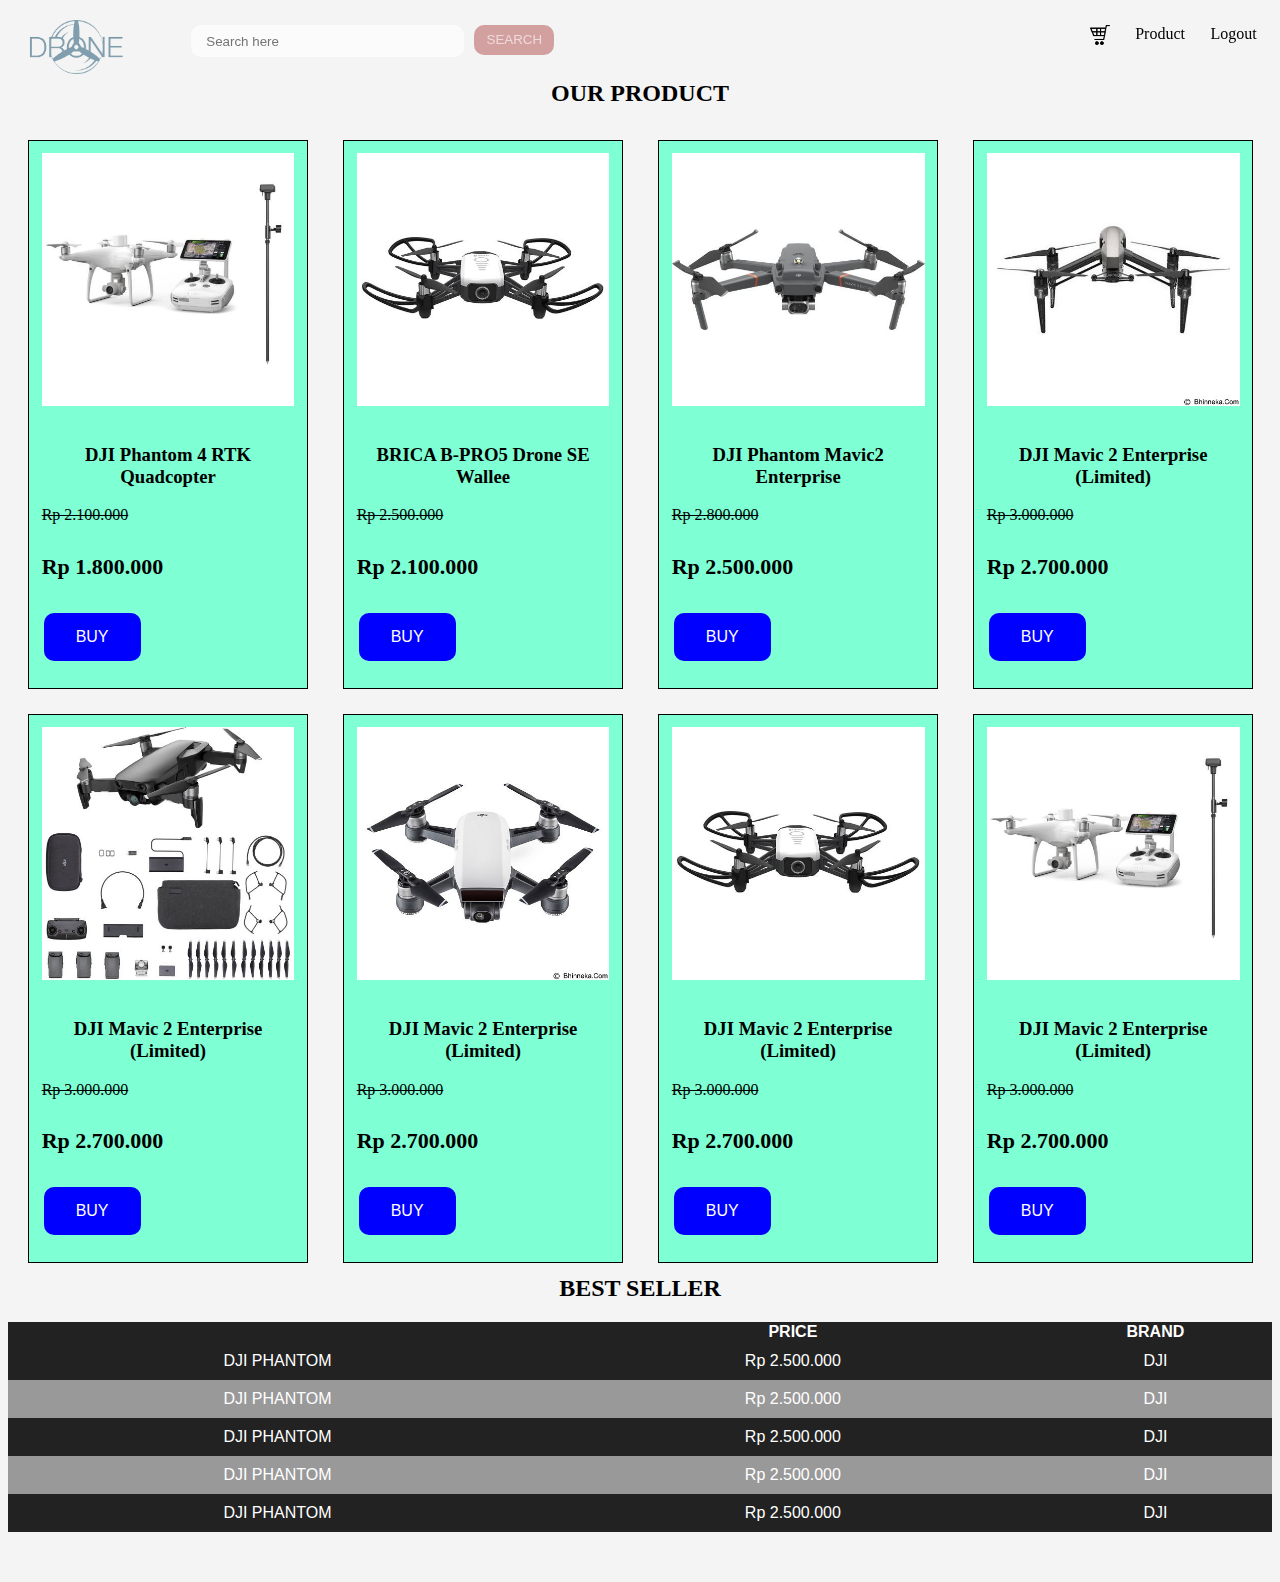
<file: kelompok/myproduct.html>
<!DOCTYPE html>
<html lang="en">
<head>
    <meta charset="UTF-8">
    <meta name="viewport" content="width=device-width, initial-scale=1.0">
    <meta http-equiv="X-UA-Compatible" content="ie=edge">
    <title>Product</title>
    <link rel="stylesheet" type="text/css" href="mystyle.css">
</head>
<body>
        <header>
                <div class="container">
                    <div id="branding">
                        <a href="home.html">
                            <img class="hightlight" src="./images/droneLogo.png" alt="logo" width="10%" ; style="display: block;">
                        </a>
                        <div id="search">
                            <form action="">
                                <input class="search-area" type="text" name="text" placeholder="Search here">
                                <input class="search-btn" type="submit" name="submit" value="SEARCH"><a href="signup.html"></a></input>
                            </form>
                        </div>
                    </div>
                    <nav>
                        <div class="right" style="display: flex;">
                            <div style="margin-right: 2vw;">
                                <a href="list-buy.html">
                                    <img class="shopping" src="./images/shopping-cart.png" alt="transaction" width="20vw" style="display: block">
                                </a>
                            </div>
                            <div style="margin-right: 2vw;">
                                <a href="">Product</a>
                            </div>
                            <div style="margin-right: 2vw;">
                                <a href="index.html">Logout</a>
                            </div>
                        </div>
                    </nav>
        
                </div>
            </header>

    <section class="section-products">
        <div class="row">
            <h2>OUR PRODUCT</h2>
        </div>
        <div class="row">
            <div class="col span-1-of-4 box">
                <img src="./images/drone4.jpg" alt="drones">
                <h3>DJI Phantom 4 RTK Quadcopter</h3>
                <div class="product-feature">
                    <s>Rp 2.100.000</s>
                </div>
                <div class="product-feature">
                    <h4>Rp 1.800.000</h4>
                </div>
                <div class="product-feature">
                    <button class="button">BUY</button>
                </div>
            </div>
            <div class="col span-1-of-4 box">
                <img src="./images/drone5.jpg" alt="drones">
                <h3>BRICA B-PRO5 Drone SE Wallee</h3>
                <div class="product-feature">
                    <s>Rp 2.500.000</s>
                </div>
                <div class="product-feature">
                    <h4>Rp 2.100.000</h4>
                </div>
                <div class="product-feature">
                    <button class="button">BUY</button>
                </div>
            </div>
            <div class="col span-1-of-4 box">
                <img src="./images/drone6.jpg" alt="drones">
                <h3>DJI Phantom Mavic2 Enterprise</h3>
                <div class="product-feature">
                    <s>Rp 2.800.000</s>
                </div>
                <div class="product-feature">
                    <h4>Rp 2.500.000</h4>
                </div>
                <div class="product-feature">
                    <button class="button">BUY</button>
                </div>
            </div>
            <div class="col span-1-of-4 box">
                <img src="./images/drone7.jpg" alt="drones">
                <h3>DJI Mavic 2 Enterprise (Limited)</h3>
                <div class="product-feature">
                    <s>Rp 3.000.000</s>
                </div>
                <div class="product-feature">
                    <h4>Rp 2.700.000</h4>
                </div>
                <div class="product-feature">
                    <button class="button">BUY</button>
                </div>
            </div>
            <div class="col span-1-of-4 box">
                <img src="./images/drone8.jpg" alt="drones">
                <h3>DJI Mavic 2 Enterprise (Limited)</h3>
                <div class="product-feature">
                    <s>Rp 3.000.000</s>
                </div>
                <div class="product-feature">
                    <h4>Rp 2.700.000</h4>
                </div>
                <div class="product-feature">
                    <button class="button">BUY</button>
                </div>
            </div>
            <div class="col span-1-of-4 box">
                <img src="./images/drone9.jpg" alt="drones">
                <h3>DJI Mavic 2 Enterprise (Limited)</h3>
                <div class="product-feature">
                    <s>Rp 3.000.000</s>
                </div>
                <div class="product-feature">
                    <h4>Rp 2.700.000</h4>
                </div>
                <div class="product-feature">
                    <button class="button">BUY</button>
                </div>
            </div>
            <div class="col span-1-of-4 box">
                <img src="./images/drone5.jpg" alt="drones">
                <h3>DJI Mavic 2 Enterprise (Limited)</h3>
                <div class="product-feature">
                    <s>Rp 3.000.000</s>
                </div>
                <div class="product-feature">
                    <h4>Rp 2.700.000</h4>
                </div>
                <div class="product-feature">
                    <button class="button">BUY</button>
                </div>
            </div>
            <div class="col span-1-of-4 box">
                <img src="./images/drone4.jpg" alt="drones">
                <h3>DJI Mavic 2 Enterprise (Limited)</h3>
                <div class="product-feature">
                    <s>Rp 3.000.000</s>
                </div>
                <div class="product-feature">
                    <h4>Rp 2.700.000</h4>
                </div>
                <div class="product-feature">
                    <button class="button">BUY</button>
                </div>
            </div>
        </div>
    </section>

    <section class="table-wrapper">
            <table class="table">
                <h2>BEST SELLER</h2>
                <thead>
                    <tr>
                        <th></th>
                        <th>PRICE</th>
                        <th>BRAND</th>
                    </tr>
                </thead>
                <tbody>
                    <tr>
                        <td>DJI PHANTOM</td>
                        <td>Rp 2.500.000</td>
                        <td>DJI</td>
                    </tr>
                    <tr>
                        <td>DJI PHANTOM</td>
                        <td>Rp 2.500.000</td>
                        <td>DJI</td>
                    </tr>
                    <tr>
                        <td>DJI PHANTOM</td>
                        <td>Rp 2.500.000</td>
                        <td>DJI</td>
                    </tr>
                    <tr>
                        <td>DJI PHANTOM</td>
                        <td>Rp 2.500.000</td>
                        <td>DJI</td>
                    </tr>
                    <tr>
                        <td>DJI PHANTOM</td>
                        <td>Rp 2.500.000</td>
                        <td>DJI</td>
                    </tr>
                </tbody>
            </table>
    </section>
    <!-- <section class="slideshow">
        <div class="slide-wrapper">
                <img src="./images/pexels.jpeg" alt="" class="imgslider">
                <img src="./images/pexels2.jpeg" alt="my drones" class="imgslider">
                <img src="./images/pexels3.jpeg" alt="my drones" class="imgslider">
                <img src="./images/pexels4.jpeg" alt="my drones" class="imgslider">
        </div>
        <figure>
            <img src="./images/pexels.jpeg" alt="">
            <img src="./images/pexels2.jpeg" alt="my drones">
            <img src="./images/pexels3.jpeg" alt="my drones">
            <img src="./images/pexels4.jpeg" alt="my drones">
        </figure>
    </section> -->
</html>
</file>
<file: individu/style.css>
body {
    margin: 0;
    padding: 0;
  }
  
  header {
    text-align: center;
    position: relative;
    top: 0;
  }

  .current {
    color: #9fffea;
    font-weight: bold;
}
  
  nav {
    margin: 0;
    padding: 20px 0;
  }

  nav ul {
    overflow:hidden;
    color:#fff;
    list-style: none; 
    padding:0;
    width: 100%;
    margin:0 0 0;
    background: #333333;
  }
   
  nav ul li {
    margin:0;
    float:left;
    font-family: 'Raleway', sans-serif;
    font-weight: 600;
    font-size: 12px;
    display: inline-block;
    width: 80px;
  }
   
  nav ul a {
    padding:20px;
    display: inline-block;
    font-weight:100%;
    font-size: 16px;
    color:#fff;
    text-transform: uppercase;
    transition: all 0.5s ease;
    text-decoration: none;
  }
   
  nav ul a:hover {
    text-decoration: underline;
    background:rgba(255, 255, 255, 0.048);
  }
  
  main {
    background-color: #333333;
    width: 100%;
    z-index: 5;
    position: -webkit-sticky;
    position: sticky;
    top: 0;
  }

  .wrap {
    width: 100%;
    margin:20px auto;
  }
  
  .container {
    max-width: 940px;
    margin: 0 auto;
    padding: 0 10px;
    text-align: center;
  }
  
  .jumbotron {
    height: 550px;
    background-image: url(./img/body1.jpg);
    background-position: center;
    background-attachment: fixed;
    background-size: cover;
    background-repeat: no-repeat;
  }
  
  .btn-main {
    background-color: #333;
    color: #fff;
    font-family: 'Raleway', sans-serif;
    font-weight: 600;
    font-size: 18px;
    letter-spacing: 1.3px;
    padding: 16px 40px;
    text-decoration: none;
    text-transform: uppercase;
  }
  
  .btn-default {
    font-family: 'Raleway', sans-serif;
    font-weight: 600;
    font-size: 10px;
    letter-spacing: 1.3px;
    padding: 10px 20px;
    text-decoration: none;
    text-transform: uppercase;  
    margin-bottom: 20px;      
  }
  
  .supporting {
    padding-top: 80px;
    padding-bottom: 100px;
  }
  
  .supporting .col {
    font-family: 'Raleway', sans-serif;
    text-align: center;
    display: inline-block;
    height: 200px;
    width: 200px;
  }
  
  .supporting img {
    height: 32px;
  }
  
  .supporting h2 {
    font-weight: 600;
    font-size: 23px;
    text-transform: uppercase;
  }
  
  .supporting p {
    font-weight: 400;
    font-size: 14px;
    line-height: 20px;
    padding: 0 20px;
    margin-bottom: 20px;
  }
  
  .supporting a {
    background-color: white;
    color: #333333;
    font-family: 'Raleway', sans-serif;
    font-weight: 600;
    font-size: 12px;
    letter-spacing: 1.3px;
    text-decoration: none;
    text-transform: uppercase;
    padding: 10px;
    margin-bottom: 10px;
    border: 2px solid #333333; 
  }

  /* sidebar */

  .sidebar {
    float:right;
    width:350px;
  }   
  .sidebar .widget {
    padding:30px;
    padding-right: 20px;
    margin:0 0 25px;
    background:#fff;
    border-bottom: 2px solid #fff;
    transition: all 0.5s ease;
  }
   
  .sidebar .widget:hover {
    border-bottom: 2px solid #3498db;
  }
   
  .sidebar .widget h2 {
    padding:0;
    margin:0 0 15px;
    color:#3498db;
    font-size: 18px;
    font-weight:800;
    text-transform: uppercase;
  }
   
  .sidebar .widget p {
    font-size: 14px;
  }
   
  .sidebar .widget p:last-child {
    margin:0;
  }

  /* blog */
.blog{
  width: 850px;
  float: none;
}

  .blog .conteudo {
    width:700px;
    padding:25px;
    margin:25px auto;
    background: #fff;
    border:1px solid #dedede;
    -webkit-box-shadow: 1px 1px 1px 0px rgba(204, 204, 204, 0);
    -moz-box-shadow: 1px 1px 1px 0px rgba(204, 204, 204, 0);
    box-shadow: 1px 1px 1px 0px rgba(204, 204, 204, 0);
  }
   
  .conteudo img {
    min-width: 670px;
    margin:0 0 25px 15px;
    max-width: 650px;
  }
   
  .conteudo h1 {
    padding:0;
    margin:0 0 15px;
    font-weight: normal;
    color: #666;
    font-family: Georgia;
  }
   
  .conteudo p:last-child {
    margin: 0;
  }
   
  .conteudo .continue-lendo {
    color:#000;
    transition: all 0.5s ease;
    text-decoration: none;
    font-weight: 700; 
  }
   
  .conteudo .continue-lendo:hover {
    margin-left:10px;
  }
   
  .post-info {
    float: right;
    font-size: 12px;
    margin: -10px 0 15px;
    text-transform: uppercase;
  }
</file>
<file: individu/contact.css>
body {
    margin: 0;
    padding: 0;
  }
  
  header {
    text-align: center;
    position: relative;
    top: 0;
  }

  .current {
    color: #9fffea;
    font-weight: bold;
}
  
  nav {
    margin: 0;
    padding: 20px 0;
  }

  nav ul {
    overflow:hidden;
    color:#fff;
    list-style: none; 
    padding:0;
    width: 100%;
    margin:0 0 0;
    background: #333333;
  }
   
  nav ul li {
    margin:0;
    float:left;
    font-family: 'Raleway', sans-serif;
    font-weight: 600;
    font-size: 12px;
    display: inline-block;
    width: 80px;
  }
   
  nav ul a {
    padding:20px;
    display: inline-block;
    font-weight:100%;
    font-size: 16px;
    color:#fff;
    text-transform: uppercase;
    transition: all 0.5s ease;
    text-decoration: none;
  }
   
  nav ul a:hover {
    text-decoration: underline;
    background:rgba(255, 255, 255, 0.048);
  }
  
  main {
    background-color: #333333;
    width: 100%;
    z-index: 5;
    position: -webkit-sticky;
    position: sticky;
    top: 0;
  }

  .wrap {
    width: 100%;
    margin:20px auto;
  }
  
  .container {
    max-width: 940px;
    margin: 0 auto;
    padding: 0 10px;
    text-align: center;
  }
  
  .jumbotron {
    height: 550px;
    background-image: url(./img/body1.jpg);
    background-position: center;
    background-attachment: fixed;
    background-size: cover;
    background-repeat: no-repeat;
  }
  
  .btn-main {
    background-color: #333;
    color: #fff;
    font-family: 'Raleway', sans-serif;
    font-weight: 600;
    font-size: 18px;
    letter-spacing: 1.3px;
    padding: 16px 40px;
    text-decoration: none;
    text-transform: uppercase;
  }
  
  .btn-default {
    font-family: 'Raleway', sans-serif;
    font-weight: 600;
    font-size: 10px;
    letter-spacing: 1.3px;
    padding: 10px 20px;
    text-decoration: none;
    text-transform: uppercase;  
    margin-bottom: 20px;      
  }
  
  .supporting {
    padding-top: 80px;
    padding-bottom: 100px;
  }
  
  .supporting .col {
    font-family: 'Raleway', sans-serif;
    text-align: center;
    display: inline-block;
    height: 200px;
    width: 200px;
  }
  
  .supporting img {
    height: 32px;
  }
  
  .supporting h2 {
    font-weight: 600;
    font-size: 23px;
    text-transform: uppercase;
  }
  
  .supporting p {
    font-weight: 400;
    font-size: 14px;
    line-height: 20px;
    padding: 0 20px;
    margin-bottom: 20px;
  }
  
  .supporting a {
    background-color: white;
    color: #333333;
    font-family: 'Raleway', sans-serif;
    font-weight: 600;
    font-size: 12px;
    letter-spacing: 1.3px;
    text-decoration: none;
    text-transform: uppercase;
    padding: 10px;
    margin-bottom: 10px;
    border: 2px solid #333333; 
  }

  /* sidebar */

  .sidebar {
    float:right;
    width:350px;
  }   
  .sidebar .widget {
    padding:30px;
    padding-right: 20px;
    margin:0 0 25px;
    background:#fff;
    border-bottom: 2px solid #fff;
    transition: all 0.5s ease;
  }
   
  .sidebar .widget:hover {
    border-bottom: 2px solid #3498db;
  }
   
  .sidebar .widget h2 {
    padding:0;
    margin:0 0 15px;
    color:#3498db;
    font-size: 18px;
    font-weight:800;
    text-transform: uppercase;
  }
   
  .sidebar .widget p {
    font-size: 14px;
  }
   
  .sidebar .widget p:last-child {
    margin:0;
  }

  /* blog */
.blog{
  width: 850px;
  float: none;
}

  .blog .conteudo {
    width:700px;
    padding:25px;
    margin:25px auto;
    background: #fff;
    border:1px solid #dedede;
    -webkit-box-shadow: 1px 1px 1px 0px rgba(204, 204, 204, 0);
    -moz-box-shadow: 1px 1px 1px 0px rgba(204, 204, 204, 0);
    box-shadow: 1px 1px 1px 0px rgba(204, 204, 204, 0);
  }
   
  .conteudo img {
    min-width: 670px;
    margin:0 0 25px 15px;
    max-width: 650px;
  }
   
  .conteudo h1 {
    padding:0;
    margin:0 0 15px;
    font-weight: normal;
    color: #666;
    font-family: Georgia;
  }
   
  .conteudo p:last-child {
    margin: 0;
  }
   
  .conteudo .continue-lendo {
    color:#000;
    transition: all 0.5s ease;
    text-decoration: none;
    font-weight: 700; 
  }
   
  .conteudo .continue-lendo:hover {
    margin-left:10px;
  }
   
  .post-info {
    float: right;
    font-size: 12px;
    margin: -10px 0 15px;
    text-transform: uppercase;
  }

/* contact */
input[type=text], select, textarea {
    width: 100%;
    padding: 12px;
    border: 1px solid #ccc;
    border-radius: 4px;
    box-sizing: border-box;
    margin-top: 6px;
    margin-bottom: 16px;
    resize: vertical;
  }
  
  input[type=submit] {
    background-color: #33333386;
    color: white;
    padding: 12px 20px;
    border: none;
    border-radius: 4px;
    cursor: pointer;
  }
  
  input[type=submit]:hover {
    background-color: #333333;
  }
</file>
<file: kelompok/list-buy.css>
* {
    margin: 0;
    padding: 0;
    outline: none;
}

body {
    background: rgb(94,92,92);
    background: linear-gradient(90deg, rgba(94,92,92,1) 0%, rgba(120,120,116,1) 20%, rgba(161,161,161,1) 50%, rgba(120,120,116,1) 80%, rgba(94,92,92,1) 100%);
}

/* ===> Header <==== */
header {
    height: 30px;
    width: 98%;
    background: rgba(0, 0, 255, 0);
    padding: 20px;
    margin-bottom: 25px;
    position: fixed;
    z-index: 9999;
  }

header:hover {
    background-color: rgba(112, 112, 112, 0.418);
}

header img {
    float: left;
}

header ul {
    float: right;
}

header ul li {  
    display: inline;
    margin: 0px 30px;
    list-style: none;
    line-height: 20px;
}

header ul a {
    text-decoration: none;
}

header #branding{
    float: left;
}

header #branding .highlight{
    margin: 0px;
    padding: 0px;
    margin: auto;
    position: relative;
}

header nav{
    float: right;
    margin-top: 5px;
}


header .current a{
    color: white;
    font-weight: bold;
}

header a {
    text-decoration: none; 
    color:black;
}

header a:hover{
    color:black;
    font-weight: bold;
}

.container {
    width: 90%;
    margin: 0   auto;
    overflow: hidden;
}

ul {
    margin: 0;
    padding: 0;
}


/* ===> Search <=== */

#search{
    width: auto;
    float: left;
    padding: 10px;
    margin-left: 50px;
}

.search-area{
    margin-top: -5px;
    width: 20vw;
    height: 30px;
    background: #ffffff9a;
    border: none;
    border-radius: 10px;
    float: left;
    padding-left: 15px;
}

.search-area:focus {
    box-shadow: 0px 0px 10px rgb(247, 247, 247);
}

.search-btn{
    width: 80px;
    height: 30px;
    border-radius: 10px;
    border: none;
    color: #ffffff9a;
    background: rgba(165, 42, 42, 0.418);
    margin-top: -10px;
    margin-left: 10px
}

.search-btn:hover {
    border: 4px double rgb(107, 26, 26);
}

.search-btn:active {
    border: 2px solid rgb(107, 26, 26);
}

/* ===> Global <==== */

/* table header */
.quantity {
    width: 3vw;
}
.item {
    width: 25vw;
}
.price {
    width: 15vw;
}
.total {
    width: 180px;
}
.address {
    width: 300px;
}
/* table */
#table-div {
    position: relative;
    width: 80vw;
    top: 120px;
    margin: 0 auto;
    font-size: 18px;
}

table {
    position: static;
}

td:nth-child(2),td:nth-child(4) {
    text-align: left;
    padding:10px;
}

td:nth-child(3), td:nth-child(5){
    text-align: right;
    padding: 10px;
}

td, th{
    border: 1px solid lightgray;
    text-align: center;
}

th {
    background-color: #819EB0;
}

tr {
    height: 80px;
    background-color: white;
}

td img {
    width: 40px;
    height: 40px;
}

.alamat {
    overflow-Y: scroll;
    max-height: 50px;
    max-width: 300px;
}

#buy-buy {
    height: 50px;
    width: 80vw;
    margin: 0 auto;
    position: relative;

    border-radius: 10px;
    border: none;
    background: rgba(236, 31, 31, 0.705);
    
    font-size: 18px;
    font-weight: 600;
    transform-origin: top bottom;
}

#buy-buy:active{
    transform: scale(0.99);
    box-shadow: 0px 0px 10px white;
    color: rgba(161,161,161,1);
    background-color: rgba(185, 3, 3, 0.87);
}

/* payment */
.pay-ment {
    position: fixed;
    width: 100vw;
    height: 100vh;
    left: 0;
    top: 0;
    background-color: rgba(0,0,0,0.6);
    display: none;
}

.payment {
    display: flex;
    justify-content: center;
    align-items: flex-start;
    flex-flow: column wrap;
    padding-left: 10px;
}

#pay .payment{
    width: 200px;
    height: 200px;
    margin: 140px auto;
    position: relative;
    border: 3px solid blanchedalmond;
    background-color: aquamarine;
}

.bayar {
    position: absolute;
    top: 150px;
    right: 20px;
    background-color: aliceblue;
    text-decoration: none;
    width: 160px;
    height: 25px;
    line-height: 25px;
    text-align: center;
    color: black;
    border-radius: 20px;
}

.bayar:hover{
    font-weight: bolder;
}

.pay-ment:target{
    display: block;
}

section {
    margin: 5px 0px;
}
/* pop-up */
.pop-up {
    position: fixed;
    width: 100vw;
    height: 100vh;
    left: 0;
    top: 0;
    background-color: rgba(0,0,0,0.6);
    display: none;
}

#pop .popup{
    width: 500px;
    height: 500px;
    margin: 80px auto;
    position: relative;
    border: 3px solid blanchedalmond;
}

.back {
    position: absolute;
    top: 450px;
    right: 170px;
    background-color: aliceblue;
    text-decoration: none;
    width: 160px;
    height: 25px;
    line-height: 25px;
    text-align: center;
    color: black;
    border-radius: 20px;
}

.back:hover{
    font-weight: bolder;
}

.pop-up:target{
    display: block;
}

/* ===> Footer <=== */

footer {
    background-color: transparent;
    width: 100%;
    height: 4vh;
    color: rgb(0, 0, 0);
    text-align: center;
    line-height: 28px;
    margin-top: 50px;
    position: fixed;
    bottom: 0px;
    font-weight: 800;
  }
</file>
<file: kelompok/mystyle.css>
*{
    outline: none;
}

.row{
    margin: 0 auto;
}

body {
    background-color: #f4f4f4;
    margin-top: 80px;
}

.section-products{
        background-color: #f4f4f4;
}

.col {
	display: block;
	float:left;
	margin: 1% 0 1% 1.6%;
}

.box{
    padding: 1%;
    border: 1px solid black;
    background-color: aquamarine;
    margin-left: 20px;
    margin-right: 15px;
}

.span-1-of-4 {
	width: 20%; 
}

.product-feature{
    margin-bottom: 10px;
}

.box img{
width: 100%;
height: auto;
margin-bottom: 15px;
}

h2,h3{
    text-align: center;
}

h4{
    font-size: 22px;
}

.button {
    background-color: #4CAF50; /* Green */
    border: none;
    color: white;
    padding: 15px 32px;
    text-align: center;
    text-decoration: none;
    display: inline-block;
    font-size: 16px;
    margin: 4px 2px;
    cursor: pointer;
    background-color: blue;
    border-radius: 10px;
  }

  /* header */
  header {
    height: 30px;
    width: 98%;
    background: rgba(112, 112, 112, 0);
    padding: 20px;
    margin-bottom: 25px;
    position: fixed;
    top: 0;
    z-index: 9999;
  }

header:hover {
    background-color: rgba(112, 112, 112, 0.418);
}

header img {
    float: left;
}

header ul {
    float: right;
}

header ul li {  
    display: inline;
    margin: 0px 30px;
    list-style: none;
    line-height: 20px;
}

header ul a {
    text-decoration: none;
}

/* haedaer copas */
header #branding{
    float: left;
}

header #branding .highlight{
    margin: 0px;
    padding: 0px;
    margin: auto;
    position: relative;
}

header nav{
    float: right;
    margin-top: 5px;
}

header .current a{
    color: white;
    font-weight: bold;
}

header a {
    text-decoration: none;
    color: black;
}

header a:hover{
    color:black;
    font-weight: bold;
    border-bottom: 2px solid black;
}


/* ===> Search <=== */

#search{
    width: auto;
    float: left;
    padding: 10px;
    margin-left: 50px;
}

.search-area{
    margin-top: -5px;
    width: 20vw;
    height: 30px;
    background: #ffffff9a;
    border: none;
    border-radius: 10px;
    float: left;
    padding-left: 15px;
}

.search-area:focus {
    box-shadow: 0px 0px 10px rgb(247, 247, 247);
}

.search-btn{
    width: 80px;
    height: 30px;
    border-radius: 10px;
    border: none;
    color: #ffffff9a;
    background: rgba(165, 42, 42, 0.418);
    margin-top: -10px;
    margin-left: 10px
}

.search-btn:hover {
    border: 4px double rgb(107, 26, 26);
}

.search-btn:active {
    border: 2px solid rgb(107, 26, 26);
}


/* ======TABLE========= */
.table-wrapper {
    background-color: #f4f4f4;
    width: 100%;
    height: 70%;
    margin-bottom: 50px;
    padding-top: 25px;
}
.table {
    width: 100%;
    margin-top: 100px;
    border-collapse: collapse;
    border-spacing: 0;
    margin: 10px auto;
    font-family: 'Arial', sans-serif;
    background-color: #222;
    color: #ffffff;
    padding: 100px auto;
    text-align: center;
}

.table tbody {
	display: table-row-group;
	vertical-align: middle;
	border-color: inherit;
}

.table tbody tr td {
	color: #ffffff;
	padding: 10px 15px;
	text-align: center;
}

.table tbody tr:first-child {
	background: #999;
}
.table tbody tr:nth-child(odd) {
	background: #222;
}
.table tbody tr:nth-child(even) {
    background: #999;
}


/* @keyframes imgslider {
    20% {margin-left: 0px;}
  30% {margin-left: -728px;}
  50% {margin-left: -728px;}
  60% {margin-left: -1456px;}
  70% {margin-left: -1456px;}
  80% {margin-left: -2184px;}
  90% {margin-left: -2184px;}
}

.slideshow {
    overflow: hidden;
    height: 510px;
    width: 728px;
    margin: 0 auto;
}

.slide-wrapper {
    width: 1000px;
    animation: imgslider 5s ease infinite;
}

.slide-wrapper .imgslider{
    float: left;
    height: 600px;
    width: 1000px;
} */
</file>
